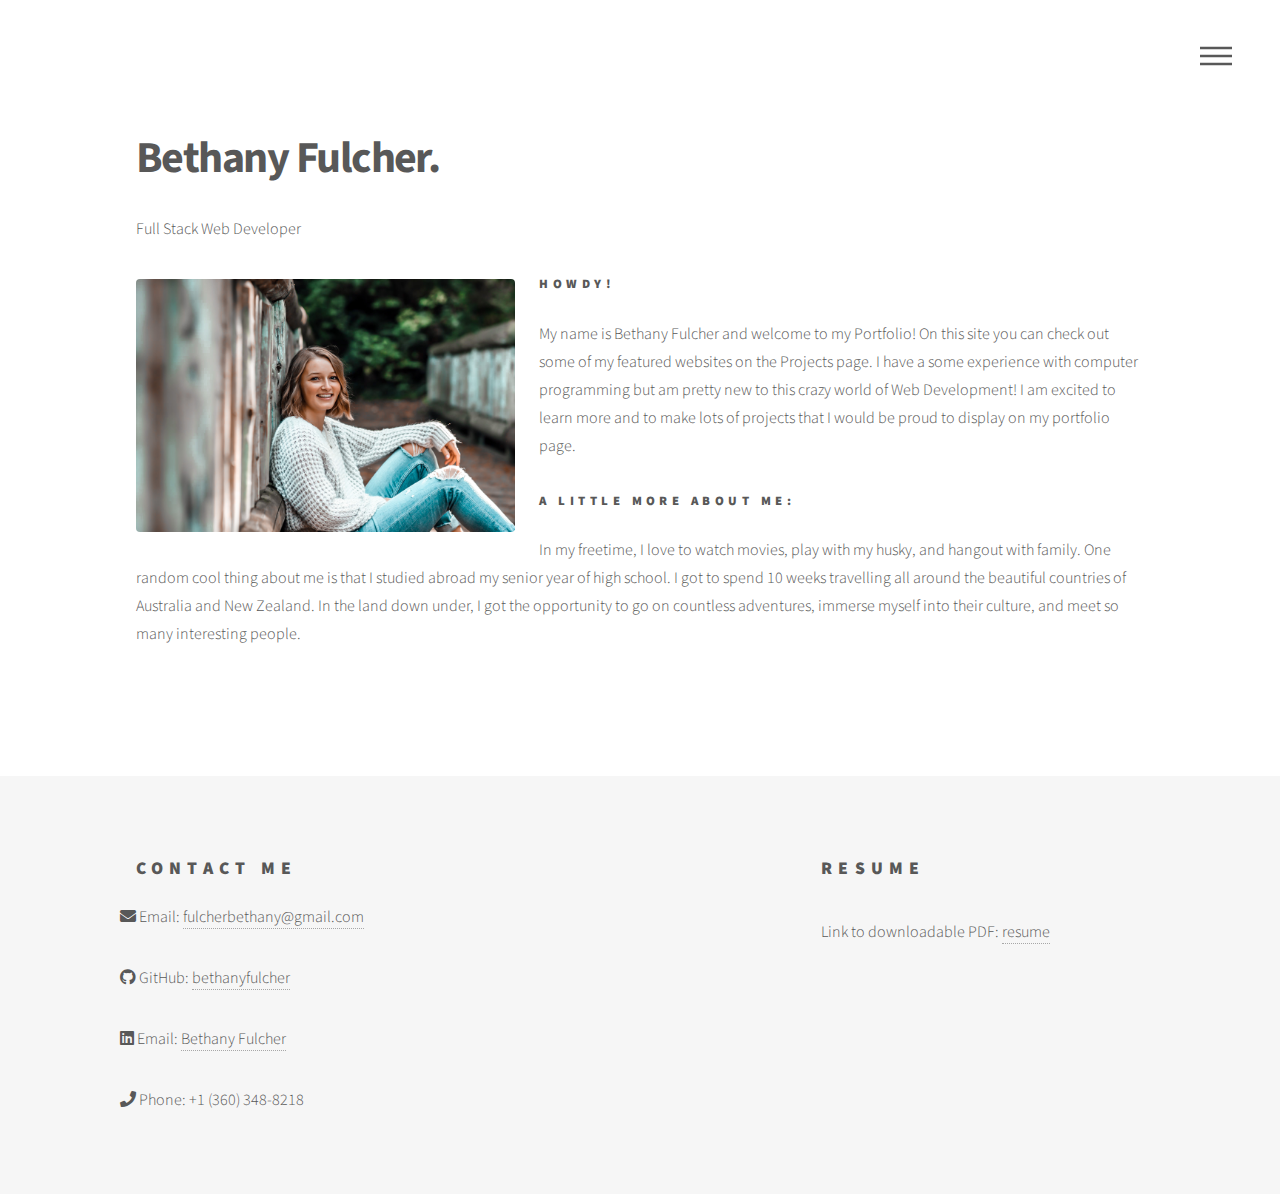
<file: index.html>
<!DOCTYPE HTML>
<!--
	Phantom by HTML5 UP
	html5up.net | @ajlkn
	Free for personal and commercial use under the CCA 3.0 license (html5up.net/license)
-->
<html>
	<head>
		<title>Portfolio | Bethany Fulcher</title>
		<meta charset="utf-8" />
		<meta name="viewport" content="width=device-width, initial-scale=1, user-scalable=no" />
		<link rel="stylesheet" href="assets/css/main.css" />
		<noscript><link rel="stylesheet" href="assets/css/noscript.css" /></noscript>
	</head>
	<body class="is-preload">
		<!-- Wrapper -->
			<div id="wrapper">

				<!-- Header -->
					<header id="header">
						<div class="inner">

							<!-- Logo -->
								<!-- <a href="index.html" class="logo">
									<span class="symbol"><img src="images/logo.svg" alt="" /></span><span class="title">Phantom</span>
								</a> -->

							<!-- Nav -->
								<nav>
									<ul>
										<li><a href="#menu">Menu</a></li>
									</ul>
								</nav>

						</div>
					</header>

				<!-- Menu -->
					<nav id="menu">
						<h2>Menu</h2>
						<ul>
							<li><a href="#">Home</a></li>
							<li><a href="projects.html">Projects</a></li>
							<!-- <li><a href="elements.html">Elements</a></li> -->
						</ul>
					</nav>

				<!-- Main -->
					<div id="main">
						<div class="inner">
							<header>
								<h1>Bethany Fulcher</a>.</h1>
								<p>Full Stack Web Developer</p>
							</header>

							<!-- Images -->
							<span class="image left"><img src="images/main.jpeg" alt="" /></span>

							<!-- About Me -->
							<section class="aboutMe">
								<h4>Howdy!</h4>
								<p>My name is Bethany Fulcher and welcome to my Portfolio! On this site you can check out some of my featured websites on the Projects page. I have a some experience with
								  computer programming but am pretty new to this crazy world of Web Development! I am excited to learn more and
								  to make lots of projects that I would be proud to display on my portfolio page.</p>
						
								<h4>A little more about me:</h4>
						
								<p>In my freetime, I love to watch movies, play with my husky, and hangout with family. One random cool thing
								  about me is that I studied abroad my senior year of high school. I got to spend 10 weeks travelling all around
								  the beautiful countries of Australia and New Zealand. In the land down under, I got the opportunity to go on
								  countless adventures, immerse myself into their culture, and meet so many interesting people. </p>
							</section>
						</div>
					</div>

						<!-- Footer -->
						<footer id="footer">
							<div class="inner">
								<section>
									<h2>Contact Me</h2>
									<ul class="icons">
										<p class="icon solid fa-envelope"> Email: <a href="mailto:fulcherbethany@gmail.com" target="blank">fulcherbethany@gmail.com</a></p>
										<p class="icon brands fa-github"> GitHub: <a href="https://github.com/bethanyfulcher" target="blank">bethanyfulcher</a></p>
										<p class="icon brands fa-linkedin"> Email: <a href="https://www.linkedin.com/in/bethany-fulcher-7a5764200/" target="blank">Bethany Fulcher</a></p>
										<p class="icon solid fa-phone"> Phone: +1 (360) 348-8218</p>
									</ul>
								</section>
								<section>
									<h2>Resume</h2>
									<p>Link to downloadable PDF: <a href="./images/Bethany Fulcher Resume.pdf" target="blank" download>resume</a></p>
	
								</section>
							</div>
						</footer>

			</div>

		<!-- Scripts -->
			<script src="assets/js/jquery.min.js"></script>
			<script src="assets/js/browser.min.js"></script>
			<script src="assets/js/breakpoints.min.js"></script>
			<script src="assets/js/util.js"></script>
			<script src="assets/js/main.js"></script>

	</body>
</html>
</file>
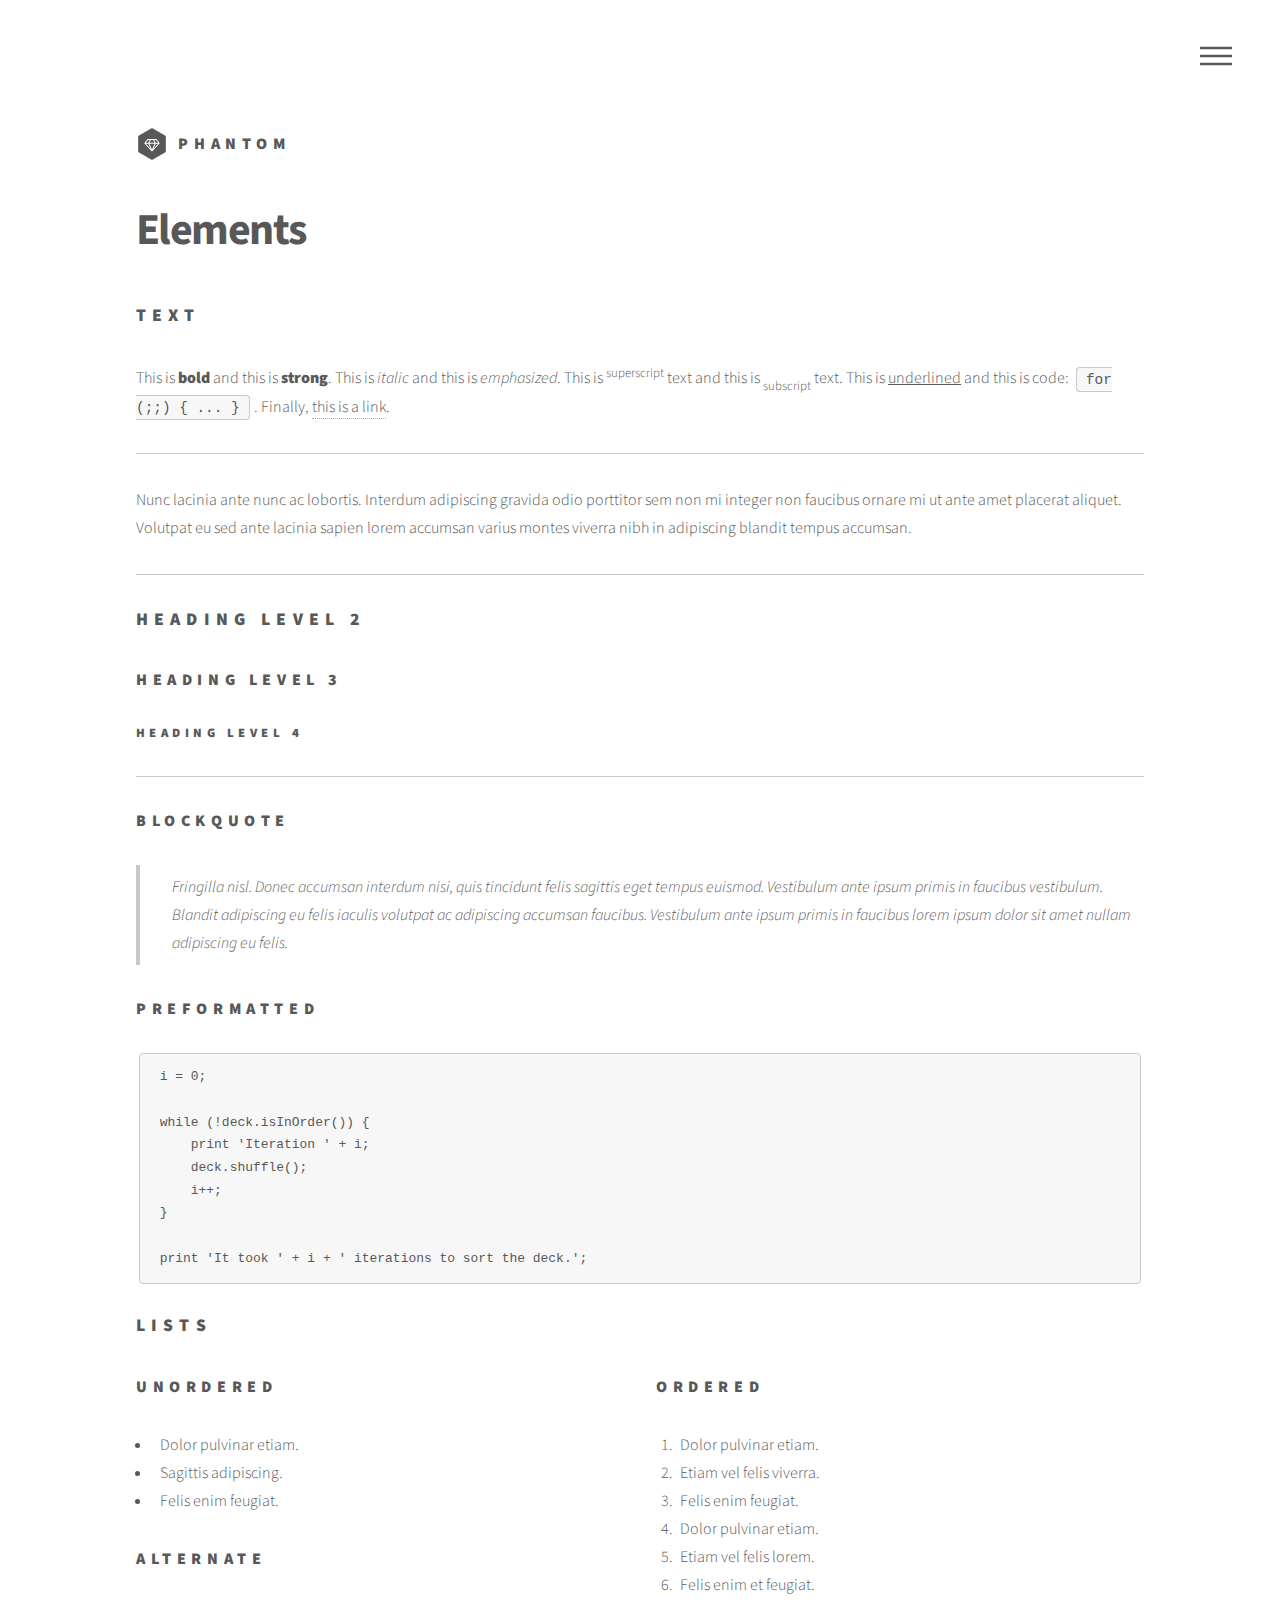
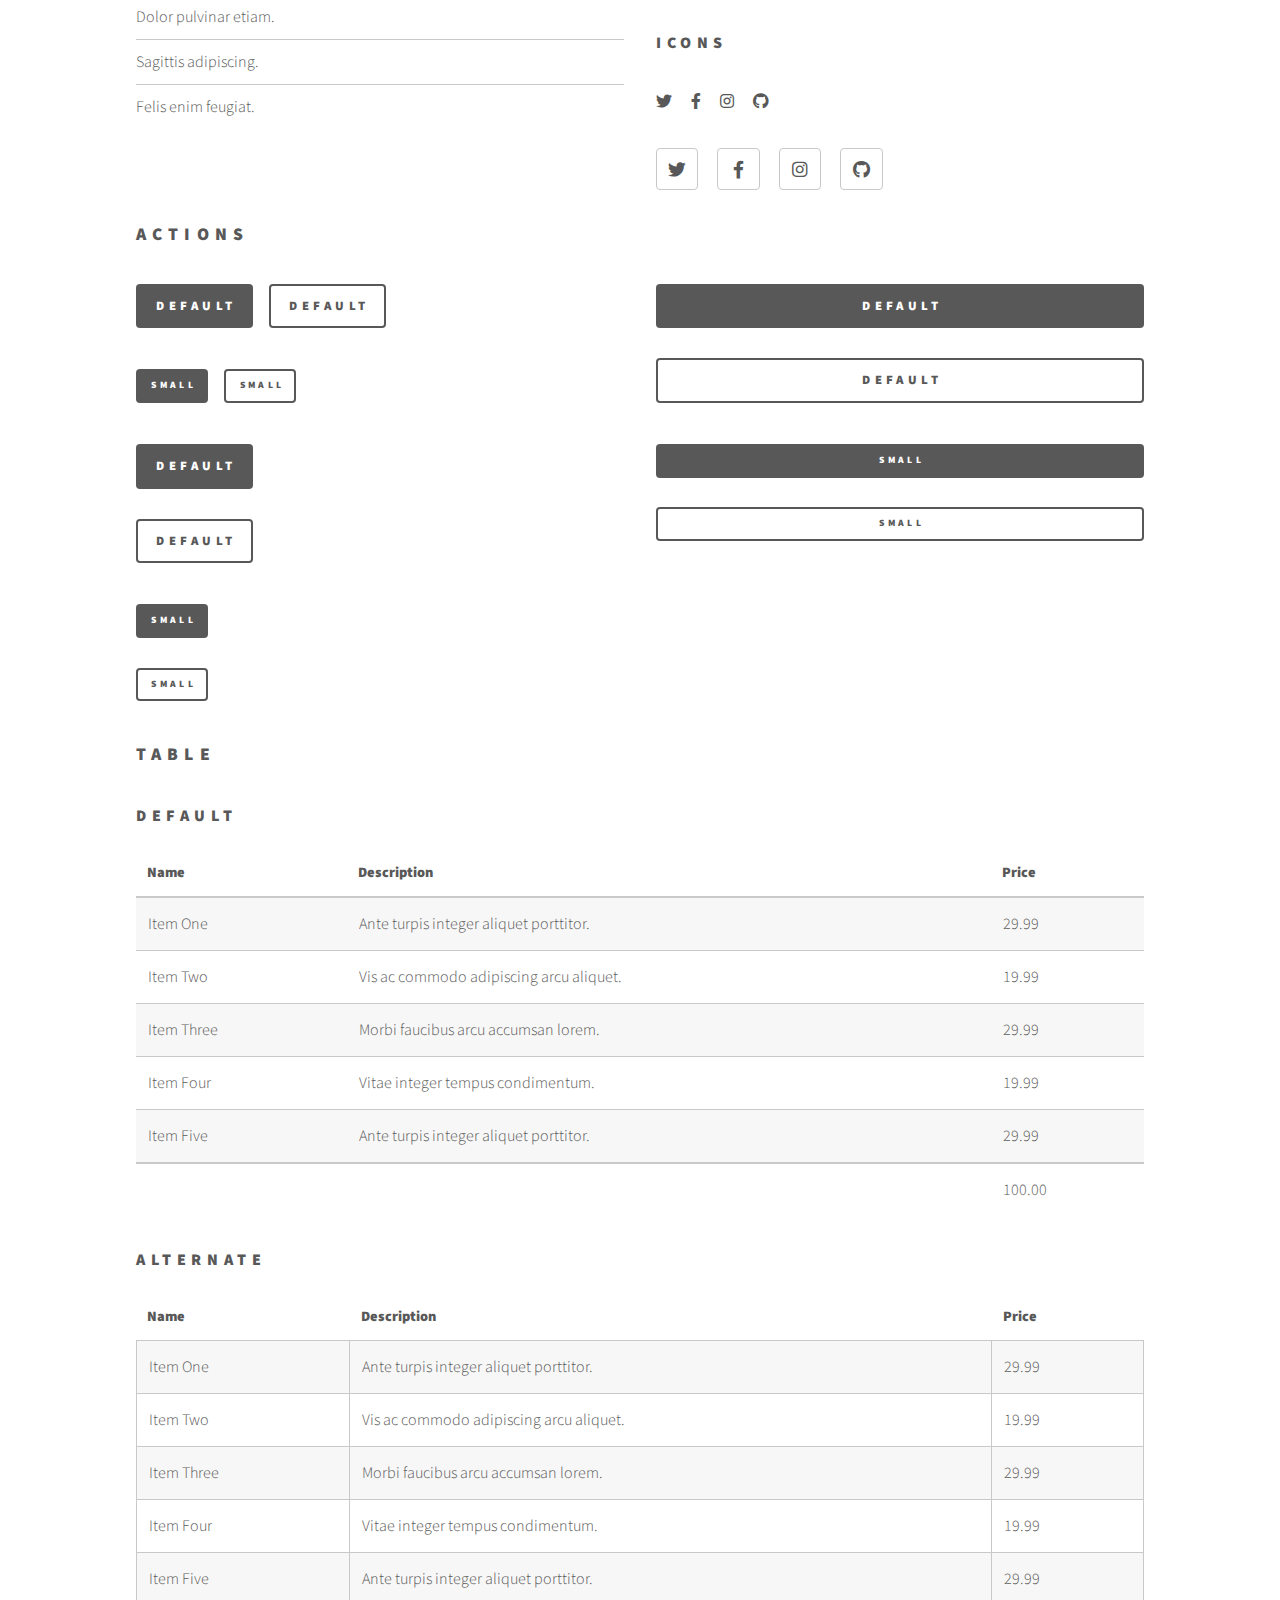
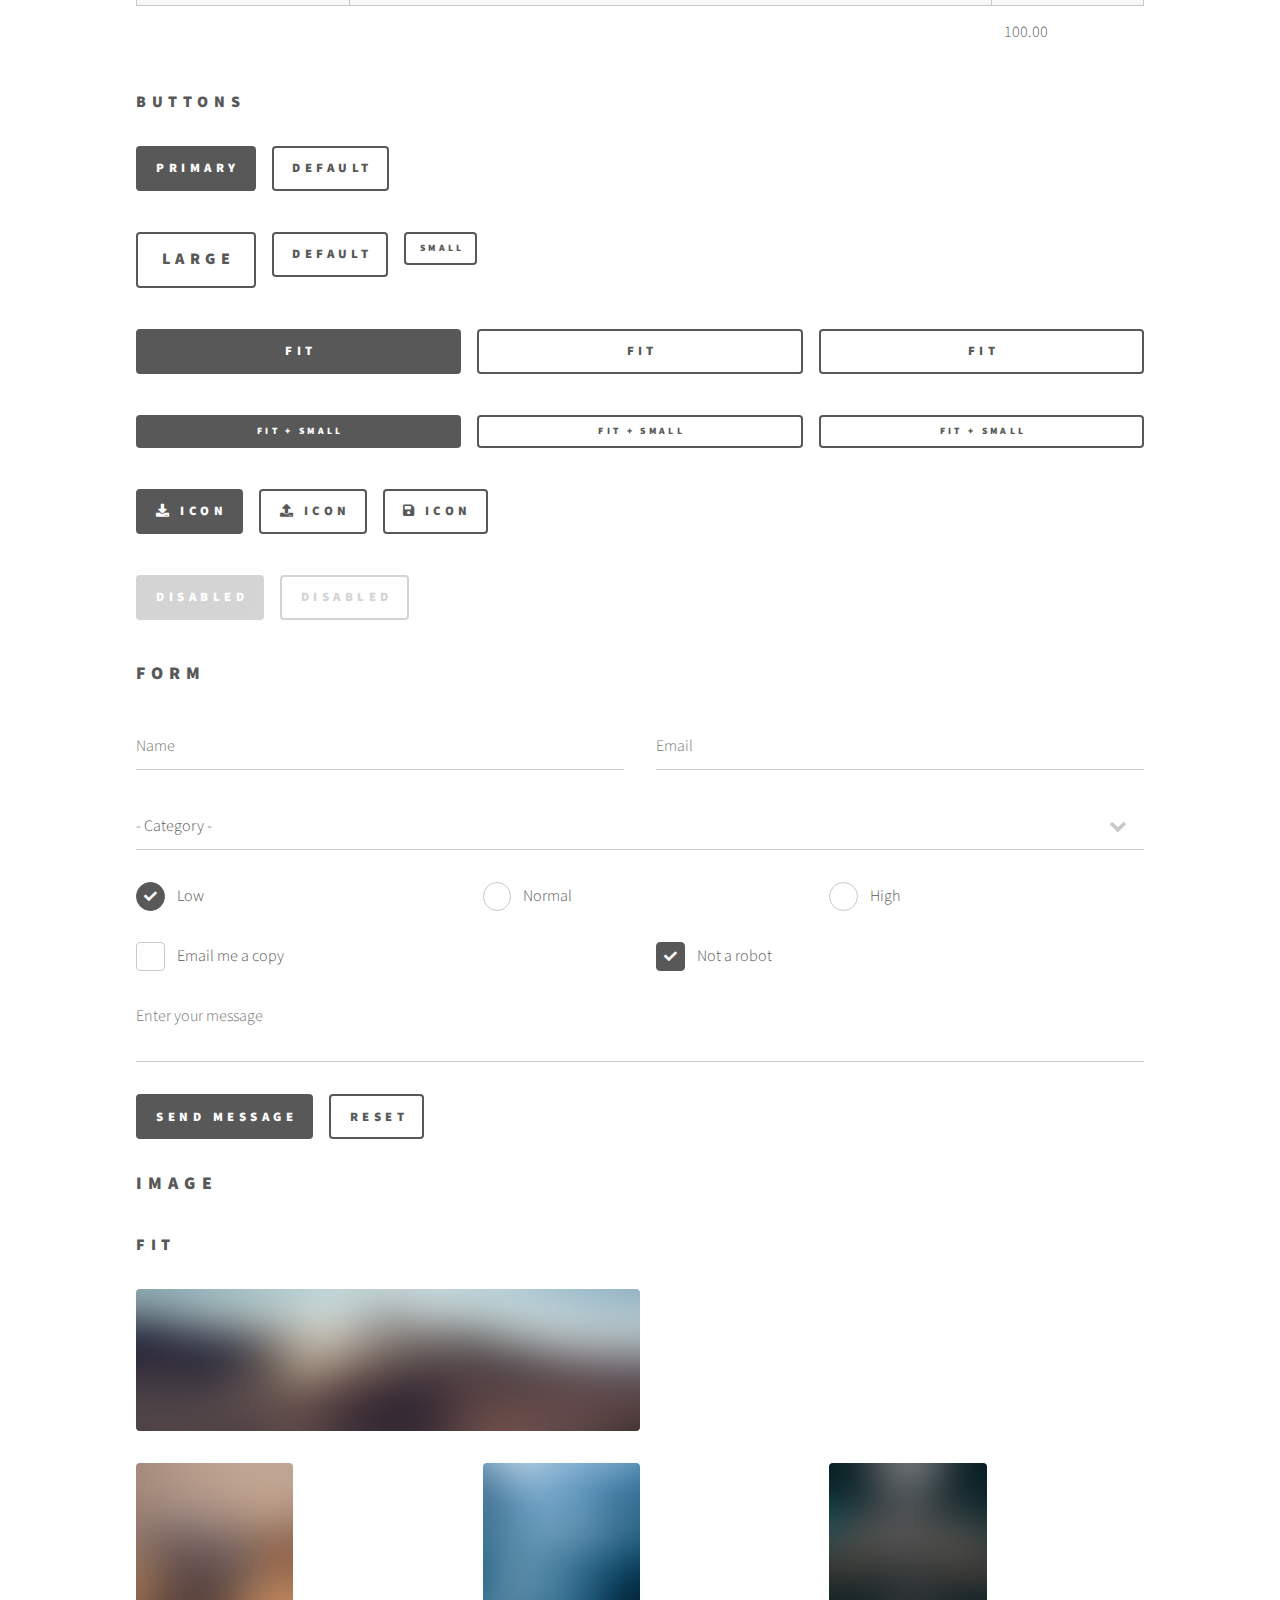
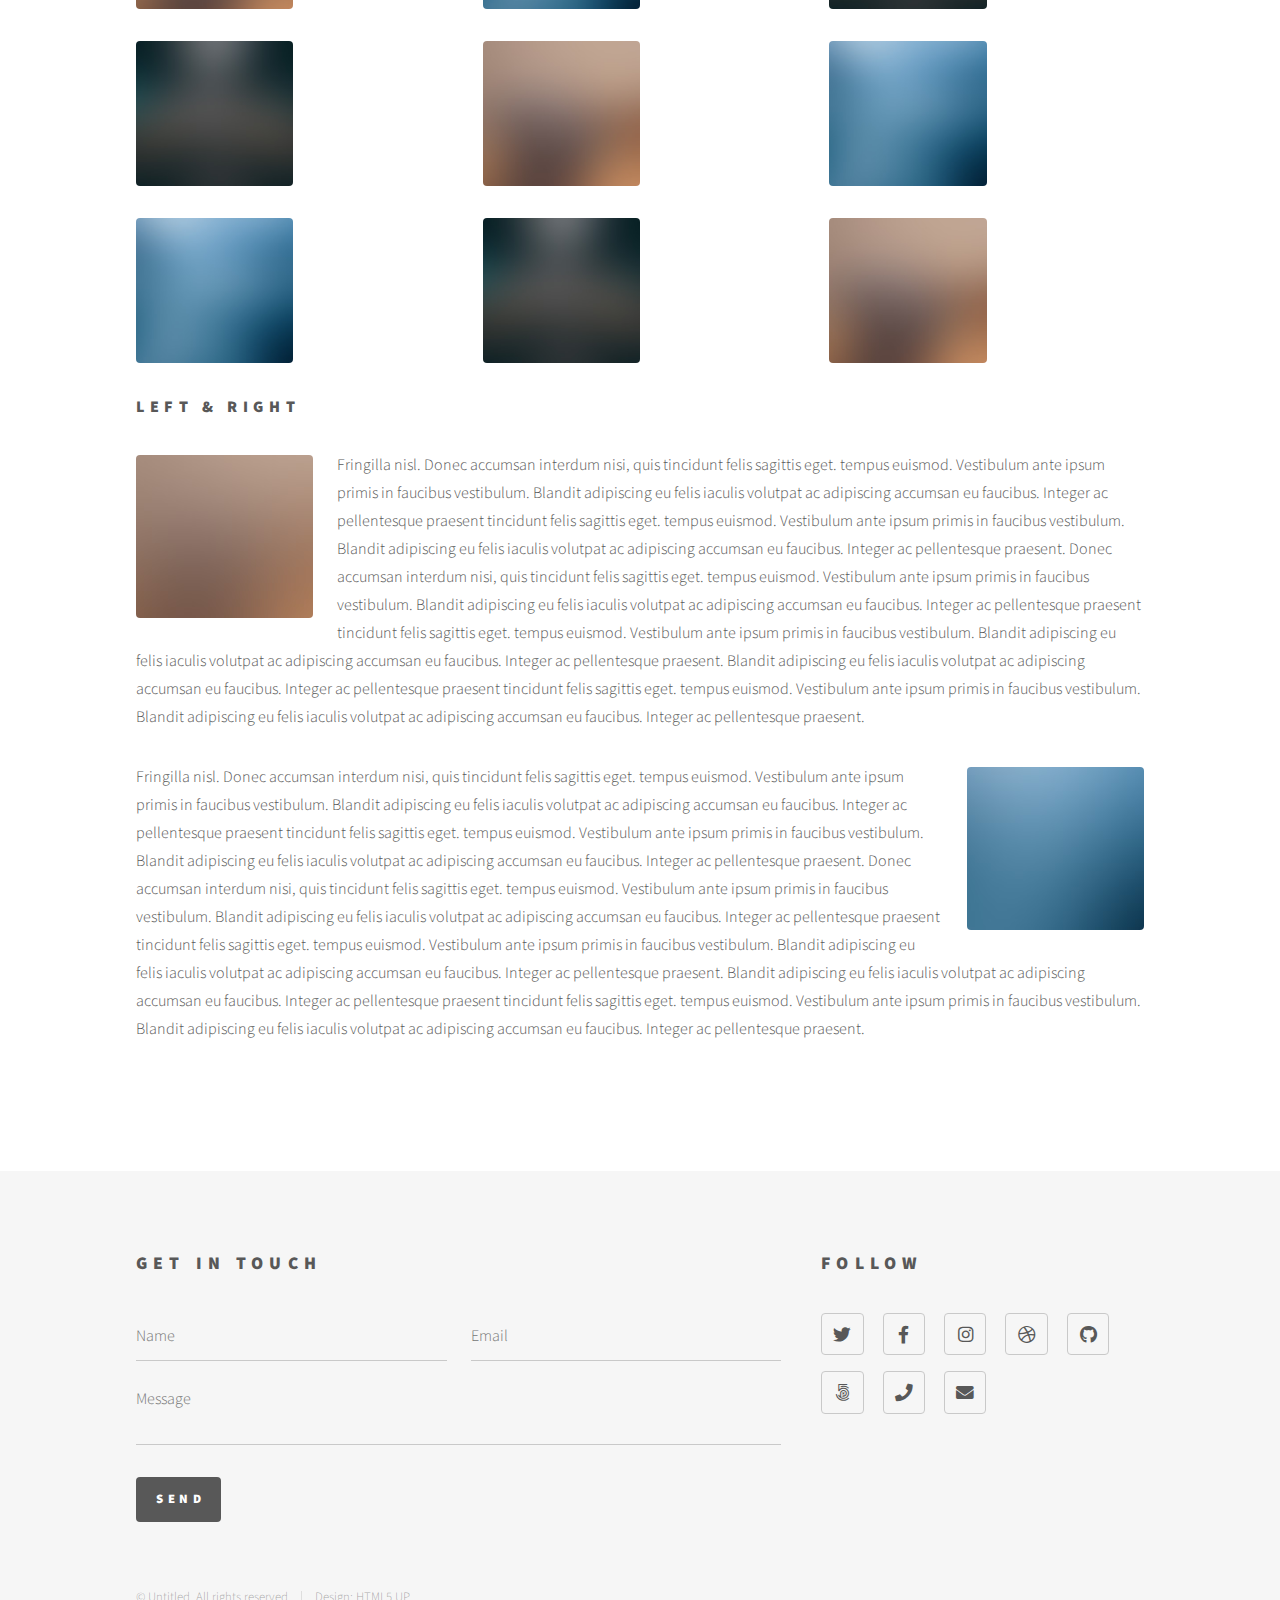
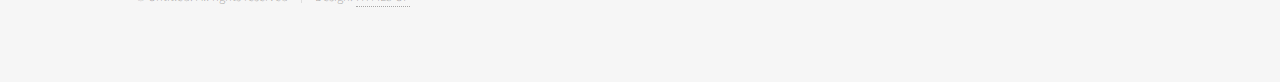
<file: elements.html>
<!DOCTYPE HTML>
<!--
	Phantom by HTML5 UP
	html5up.net | @ajlkn
	Free for personal and commercial use under the CCA 3.0 license (html5up.net/license)
-->
<html>
	<head>
		<title>Elements - Phantom by HTML5 UP</title>
		<meta charset="utf-8" />
		<meta name="viewport" content="width=device-width, initial-scale=1, user-scalable=no" />
		<link rel="stylesheet" href="assets/css/main.css" />
		<noscript><link rel="stylesheet" href="assets/css/noscript.css" /></noscript>
	</head>
	<body class="is-preload">
		<!-- Wrapper -->
			<div id="wrapper">

				<!-- Header -->
					<header id="header">
						<div class="inner">

							<!-- Logo -->
								<a href="index.html" class="logo">
									<span class="symbol"><img src="images/logo.svg" alt="" /></span><span class="title">Phantom</span>
								</a>

							<!-- Nav -->
								<nav>
									<ul>
										<li><a href="#menu">Menu</a></li>
									</ul>
								</nav>

						</div>
					</header>

				<!-- Menu -->
					<nav id="menu">
						<h2>Menu</h2>
						<ul>
							<li><a href="index.html">Home</a></li>
							<li><a href="generic.html">Ipsum veroeros</a></li>
							<li><a href="generic.html">Tempus etiam</a></li>
							<li><a href="generic.html">Consequat dolor</a></li>
							<li><a href="elements.html">Elements</a></li>
						</ul>
					</nav>

				<!-- Main -->
					<div id="main">
						<div class="inner">
							<h1>Elements</h1>

							<!-- Text -->
								<section>
									<h2>Text</h2>
									<p>This is <b>bold</b> and this is <strong>strong</strong>. This is <i>italic</i> and this is <em>emphasized</em>.
									This is <sup>superscript</sup> text and this is <sub>subscript</sub> text.
									This is <u>underlined</u> and this is code: <code>for (;;) { ... }</code>. Finally, <a href="#">this is a link</a>.</p>
									<hr />
									<p>Nunc lacinia ante nunc ac lobortis. Interdum adipiscing gravida odio porttitor sem non mi integer non faucibus ornare mi ut ante amet placerat aliquet. Volutpat eu sed ante lacinia sapien lorem accumsan varius montes viverra nibh in adipiscing blandit tempus accumsan.</p>
									<hr />
									<h2>Heading Level 2</h2>
									<h3>Heading Level 3</h3>
									<h4>Heading Level 4</h4>
									<hr />
									<h3>Blockquote</h3>
									<blockquote>Fringilla nisl. Donec accumsan interdum nisi, quis tincidunt felis sagittis eget tempus euismod. Vestibulum ante ipsum primis in faucibus vestibulum. Blandit adipiscing eu felis iaculis volutpat ac adipiscing accumsan faucibus. Vestibulum ante ipsum primis in faucibus lorem ipsum dolor sit amet nullam adipiscing eu felis.</blockquote>
									<h3>Preformatted</h3>
									<pre><code>i = 0;

while (!deck.isInOrder()) {
    print 'Iteration ' + i;
    deck.shuffle();
    i++;
}

print 'It took ' + i + ' iterations to sort the deck.';</code></pre>
								</section>

							<!-- Lists -->
								<section>
									<h2>Lists</h2>
									<div class="row">
										<div class="col-6 col-12-medium">
											<h3>Unordered</h3>
											<ul>
												<li>Dolor pulvinar etiam.</li>
												<li>Sagittis adipiscing.</li>
												<li>Felis enim feugiat.</li>
											</ul>
											<h3>Alternate</h3>
											<ul class="alt">
												<li>Dolor pulvinar etiam.</li>
												<li>Sagittis adipiscing.</li>
												<li>Felis enim feugiat.</li>
											</ul>
										</div>
										<div class="col-6 col-12-medium">
											<h3>Ordered</h3>
											<ol>
												<li>Dolor pulvinar etiam.</li>
												<li>Etiam vel felis viverra.</li>
												<li>Felis enim feugiat.</li>
												<li>Dolor pulvinar etiam.</li>
												<li>Etiam vel felis lorem.</li>
												<li>Felis enim et feugiat.</li>
											</ol>
											<h3>Icons</h3>
											<ul class="icons">
												<li><a href="#" class="icon brands style1 fa-twitter"><span class="label">Twitter</span></a></li>
												<li><a href="#" class="icon brands style1 fa-facebook-f"><span class="label">Facebook</span></a></li>
												<li><a href="#" class="icon brands style1 fa-instagram"><span class="label">Instagram</span></a></li>
												<li><a href="#" class="icon brands style1 fa-github"><span class="label">Github</span></a></li>
											</ul>
											<ul class="icons">
												<li><a href="#" class="icon brands style2 fa-twitter"><span class="label">Twitter</span></a></li>
												<li><a href="#" class="icon brands style2 fa-facebook-f"><span class="label">Facebook</span></a></li>
												<li><a href="#" class="icon brands style2 fa-instagram"><span class="label">Instagram</span></a></li>
												<li><a href="#" class="icon brands style2 fa-github"><span class="label">Github</span></a></li>
											</ul>
										</div>
									</div>
									<h2>Actions</h2>
									<div class="row">
										<div class="col-6 col-12-medium">
											<ul class="actions">
												<li><a href="#" class="button primary">Default</a></li>
												<li><a href="#" class="button">Default</a></li>
											</ul>
											<ul class="actions small">
												<li><a href="#" class="button primary small">Small</a></li>
												<li><a href="#" class="button small">Small</a></li>
											</ul>
											<ul class="actions stacked">
												<li><a href="#" class="button primary">Default</a></li>
												<li><a href="#" class="button">Default</a></li>
											</ul>
											<ul class="actions stacked">
												<li><a href="#" class="button primary small">Small</a></li>
												<li><a href="#" class="button small">Small</a></li>
											</ul>
										</div>
										<div class="col-6 col-12-medium">
											<ul class="actions stacked">
												<li><a href="#" class="button primary fit">Default</a></li>
												<li><a href="#" class="button fit">Default</a></li>
											</ul>
											<ul class="actions stacked">
												<li><a href="#" class="button primary small fit">Small</a></li>
												<li><a href="#" class="button small fit">Small</a></li>
											</ul>
										</div>
									</div>
								</section>

							<!-- Table -->
								<section>
									<h2>Table</h2>
									<h3>Default</h3>
									<div class="table-wrapper">
										<table>
											<thead>
												<tr>
													<th>Name</th>
													<th>Description</th>
													<th>Price</th>
												</tr>
											</thead>
											<tbody>
												<tr>
													<td>Item One</td>
													<td>Ante turpis integer aliquet porttitor.</td>
													<td>29.99</td>
												</tr>
												<tr>
													<td>Item Two</td>
													<td>Vis ac commodo adipiscing arcu aliquet.</td>
													<td>19.99</td>
												</tr>
												<tr>
													<td>Item Three</td>
													<td> Morbi faucibus arcu accumsan lorem.</td>
													<td>29.99</td>
												</tr>
												<tr>
													<td>Item Four</td>
													<td>Vitae integer tempus condimentum.</td>
													<td>19.99</td>
												</tr>
												<tr>
													<td>Item Five</td>
													<td>Ante turpis integer aliquet porttitor.</td>
													<td>29.99</td>
												</tr>
											</tbody>
											<tfoot>
												<tr>
													<td colspan="2"></td>
													<td>100.00</td>
												</tr>
											</tfoot>
										</table>
									</div>

									<h3>Alternate</h3>
									<div class="table-wrapper">
										<table class="alt">
											<thead>
												<tr>
													<th>Name</th>
													<th>Description</th>
													<th>Price</th>
												</tr>
											</thead>
											<tbody>
												<tr>
													<td>Item One</td>
													<td>Ante turpis integer aliquet porttitor.</td>
													<td>29.99</td>
												</tr>
												<tr>
													<td>Item Two</td>
													<td>Vis ac commodo adipiscing arcu aliquet.</td>
													<td>19.99</td>
												</tr>
												<tr>
													<td>Item Three</td>
													<td> Morbi faucibus arcu accumsan lorem.</td>
													<td>29.99</td>
												</tr>
												<tr>
													<td>Item Four</td>
													<td>Vitae integer tempus condimentum.</td>
													<td>19.99</td>
												</tr>
												<tr>
													<td>Item Five</td>
													<td>Ante turpis integer aliquet porttitor.</td>
													<td>29.99</td>
												</tr>
											</tbody>
											<tfoot>
												<tr>
													<td colspan="2"></td>
													<td>100.00</td>
												</tr>
											</tfoot>
										</table>
									</div>
								</section>

							<!-- Buttons -->
								<section>
									<h3>Buttons</h3>
									<ul class="actions">
										<li><a href="#" class="button primary">Primary</a></li>
										<li><a href="#" class="button">Default</a></li>
									</ul>
									<ul class="actions">
										<li><a href="#" class="button large">Large</a></li>
										<li><a href="#" class="button">Default</a></li>
										<li><a href="#" class="button small">Small</a></li>
									</ul>
									<ul class="actions fit">
										<li><a href="#" class="button primary fit">Fit</a></li>
										<li><a href="#" class="button fit">Fit</a></li>
										<li><a href="#" class="button fit">Fit</a></li>
									</ul>
									<ul class="actions fit small">
										<li><a href="#" class="button primary fit small">Fit + Small</a></li>
										<li><a href="#" class="button fit small">Fit + Small</a></li>
										<li><a href="#" class="button fit small">Fit + Small</a></li>
									</ul>
									<ul class="actions">
										<li><a href="#" class="button primary icon solid fa-download">Icon</a></li>
										<li><a href="#" class="button icon solid fa-upload">Icon</a></li>
										<li><a href="#" class="button icon solid fa-save">Icon</a></li>
									</ul>
									<ul class="actions">
										<li><span class="button primary disabled">Disabled</span></li>
										<li><span class="button disabled">Disabled</span></li>
									</ul>
								</section>

							<!-- Form -->
								<section>
									<h2>Form</h2>
									<form method="post" action="#">
										<div class="row gtr-uniform">
											<div class="col-6 col-12-xsmall">
												<input type="text" name="demo-name" id="demo-name" value="" placeholder="Name" />
											</div>
											<div class="col-6 col-12-xsmall">
												<input type="email" name="demo-email" id="demo-email" value="" placeholder="Email" />
											</div>
											<div class="col-12">
												<select name="demo-category" id="demo-category">
													<option value="">- Category -</option>
													<option value="1">Manufacturing</option>
													<option value="1">Shipping</option>
													<option value="1">Administration</option>
													<option value="1">Human Resources</option>
												</select>
											</div>
											<div class="col-4 col-12-small">
												<input type="radio" id="demo-priority-low" name="demo-priority" checked>
												<label for="demo-priority-low">Low</label>
											</div>
											<div class="col-4 col-12-small">
												<input type="radio" id="demo-priority-normal" name="demo-priority">
												<label for="demo-priority-normal">Normal</label>
											</div>
											<div class="col-4 col-12-small">
												<input type="radio" id="demo-priority-high" name="demo-priority">
												<label for="demo-priority-high">High</label>
											</div>
											<div class="col-6 col-12-small">
												<input type="checkbox" id="demo-copy" name="demo-copy">
												<label for="demo-copy">Email me a copy</label>
											</div>
											<div class="col-6 col-12-small">
												<input type="checkbox" id="demo-human" name="demo-human" checked>
												<label for="demo-human">Not a robot</label>
											</div>
											<div class="col-12">
												<textarea name="demo-message" id="demo-message" placeholder="Enter your message" rows="6"></textarea>
											</div>
											<div class="col-12">
												<ul class="actions">
													<li><input type="submit" value="Send Message" class="primary" /></li>
													<li><input type="reset" value="Reset" /></li>
												</ul>
											</div>
										</div>
									</form>
								</section>

							<!-- Image -->
								<section>
									<h2>Image</h2>
									<h3>Fit</h3>
									<div class="box alt">
										<div class="row gtr-uniform">
											<div class="col-12"><span class="image fit"><img src="images/pic13.jpg" alt="" /></span></div>
											<div class="col-4"><span class="image fit"><img src="images/pic01.jpg" alt="" /></span></div>
											<div class="col-4"><span class="image fit"><img src="images/pic02.jpg" alt="" /></span></div>
											<div class="col-4"><span class="image fit"><img src="images/pic03.jpg" alt="" /></span></div>
											<div class="col-4"><span class="image fit"><img src="images/pic03.jpg" alt="" /></span></div>
											<div class="col-4"><span class="image fit"><img src="images/pic01.jpg" alt="" /></span></div>
											<div class="col-4"><span class="image fit"><img src="images/pic02.jpg" alt="" /></span></div>
											<div class="col-4"><span class="image fit"><img src="images/pic02.jpg" alt="" /></span></div>
											<div class="col-4"><span class="image fit"><img src="images/pic03.jpg" alt="" /></span></div>
											<div class="col-4"><span class="image fit"><img src="images/pic01.jpg" alt="" /></span></div>
										</div>
									</div>
									<h3>Left &amp; Right</h3>
									<p><span class="image left"><img src="images/pic14.jpg" alt="" /></span>Fringilla nisl. Donec accumsan interdum nisi, quis tincidunt felis sagittis eget. tempus euismod. Vestibulum ante ipsum primis in faucibus vestibulum. Blandit adipiscing eu felis iaculis volutpat ac adipiscing accumsan eu faucibus. Integer ac pellentesque praesent tincidunt felis sagittis eget. tempus euismod. Vestibulum ante ipsum primis in faucibus vestibulum. Blandit adipiscing eu felis iaculis volutpat ac adipiscing accumsan eu faucibus. Integer ac pellentesque praesent. Donec accumsan interdum nisi, quis tincidunt felis sagittis eget. tempus euismod. Vestibulum ante ipsum primis in faucibus vestibulum. Blandit adipiscing eu felis iaculis volutpat ac adipiscing accumsan eu faucibus. Integer ac pellentesque praesent tincidunt felis sagittis eget. tempus euismod. Vestibulum ante ipsum primis in faucibus vestibulum. Blandit adipiscing eu felis iaculis volutpat ac adipiscing accumsan eu faucibus. Integer ac pellentesque praesent. Blandit adipiscing eu felis iaculis volutpat ac adipiscing accumsan eu faucibus. Integer ac pellentesque praesent tincidunt felis sagittis eget. tempus euismod. Vestibulum ante ipsum primis in faucibus vestibulum. Blandit adipiscing eu felis iaculis volutpat ac adipiscing accumsan eu faucibus. Integer ac pellentesque praesent.</p>
									<p><span class="image right"><img src="images/pic15.jpg" alt="" /></span>Fringilla nisl. Donec accumsan interdum nisi, quis tincidunt felis sagittis eget. tempus euismod. Vestibulum ante ipsum primis in faucibus vestibulum. Blandit adipiscing eu felis iaculis volutpat ac adipiscing accumsan eu faucibus. Integer ac pellentesque praesent tincidunt felis sagittis eget. tempus euismod. Vestibulum ante ipsum primis in faucibus vestibulum. Blandit adipiscing eu felis iaculis volutpat ac adipiscing accumsan eu faucibus. Integer ac pellentesque praesent. Donec accumsan interdum nisi, quis tincidunt felis sagittis eget. tempus euismod. Vestibulum ante ipsum primis in faucibus vestibulum. Blandit adipiscing eu felis iaculis volutpat ac adipiscing accumsan eu faucibus. Integer ac pellentesque praesent tincidunt felis sagittis eget. tempus euismod. Vestibulum ante ipsum primis in faucibus vestibulum. Blandit adipiscing eu felis iaculis volutpat ac adipiscing accumsan eu faucibus. Integer ac pellentesque praesent. Blandit adipiscing eu felis iaculis volutpat ac adipiscing accumsan eu faucibus. Integer ac pellentesque praesent tincidunt felis sagittis eget. tempus euismod. Vestibulum ante ipsum primis in faucibus vestibulum. Blandit adipiscing eu felis iaculis volutpat ac adipiscing accumsan eu faucibus. Integer ac pellentesque praesent.</p>
								</section>

						</div>
					</div>

				<!-- Footer -->
					<footer id="footer">
						<div class="inner">
							<section>
								<h2>Get in touch</h2>
								<form method="post" action="#">
									<div class="fields">
										<div class="field half">
											<input type="text" name="name" id="name" placeholder="Name" />
										</div>
										<div class="field half">
											<input type="email" name="email" id="email" placeholder="Email" />
										</div>
										<div class="field">
											<textarea name="message" id="message" placeholder="Message"></textarea>
										</div>
									</div>
									<ul class="actions">
										<li><input type="submit" value="Send" class="primary" /></li>
									</ul>
								</form>
							</section>
							<section>
								<h2>Follow</h2>
								<ul class="icons">
									<li><a href="#" class="icon brands style2 fa-twitter"><span class="label">Twitter</span></a></li>
									<li><a href="#" class="icon brands style2 fa-facebook-f"><span class="label">Facebook</span></a></li>
									<li><a href="#" class="icon brands style2 fa-instagram"><span class="label">Instagram</span></a></li>
									<li><a href="#" class="icon brands style2 fa-dribbble"><span class="label">Dribbble</span></a></li>
									<li><a href="#" class="icon brands style2 fa-github"><span class="label">GitHub</span></a></li>
									<li><a href="#" class="icon brands style2 fa-500px"><span class="label">500px</span></a></li>
									<li><a href="#" class="icon solid style2 fa-phone"><span class="label">Phone</span></a></li>
									<li><a href="#" class="icon solid style2 fa-envelope"><span class="label">Email</span></a></li>
								</ul>
							</section>
							<ul class="copyright">
								<li>&copy; Untitled. All rights reserved</li><li>Design: <a href="http://html5up.net">HTML5 UP</a></li>
							</ul>
						</div>
					</footer>

			</div>

		<!-- Scripts -->
			<script src="assets/js/jquery.min.js"></script>
			<script src="assets/js/browser.min.js"></script>
			<script src="assets/js/breakpoints.min.js"></script>
			<script src="assets/js/util.js"></script>
			<script src="assets/js/main.js"></script>

	</body>
</html>
</file>
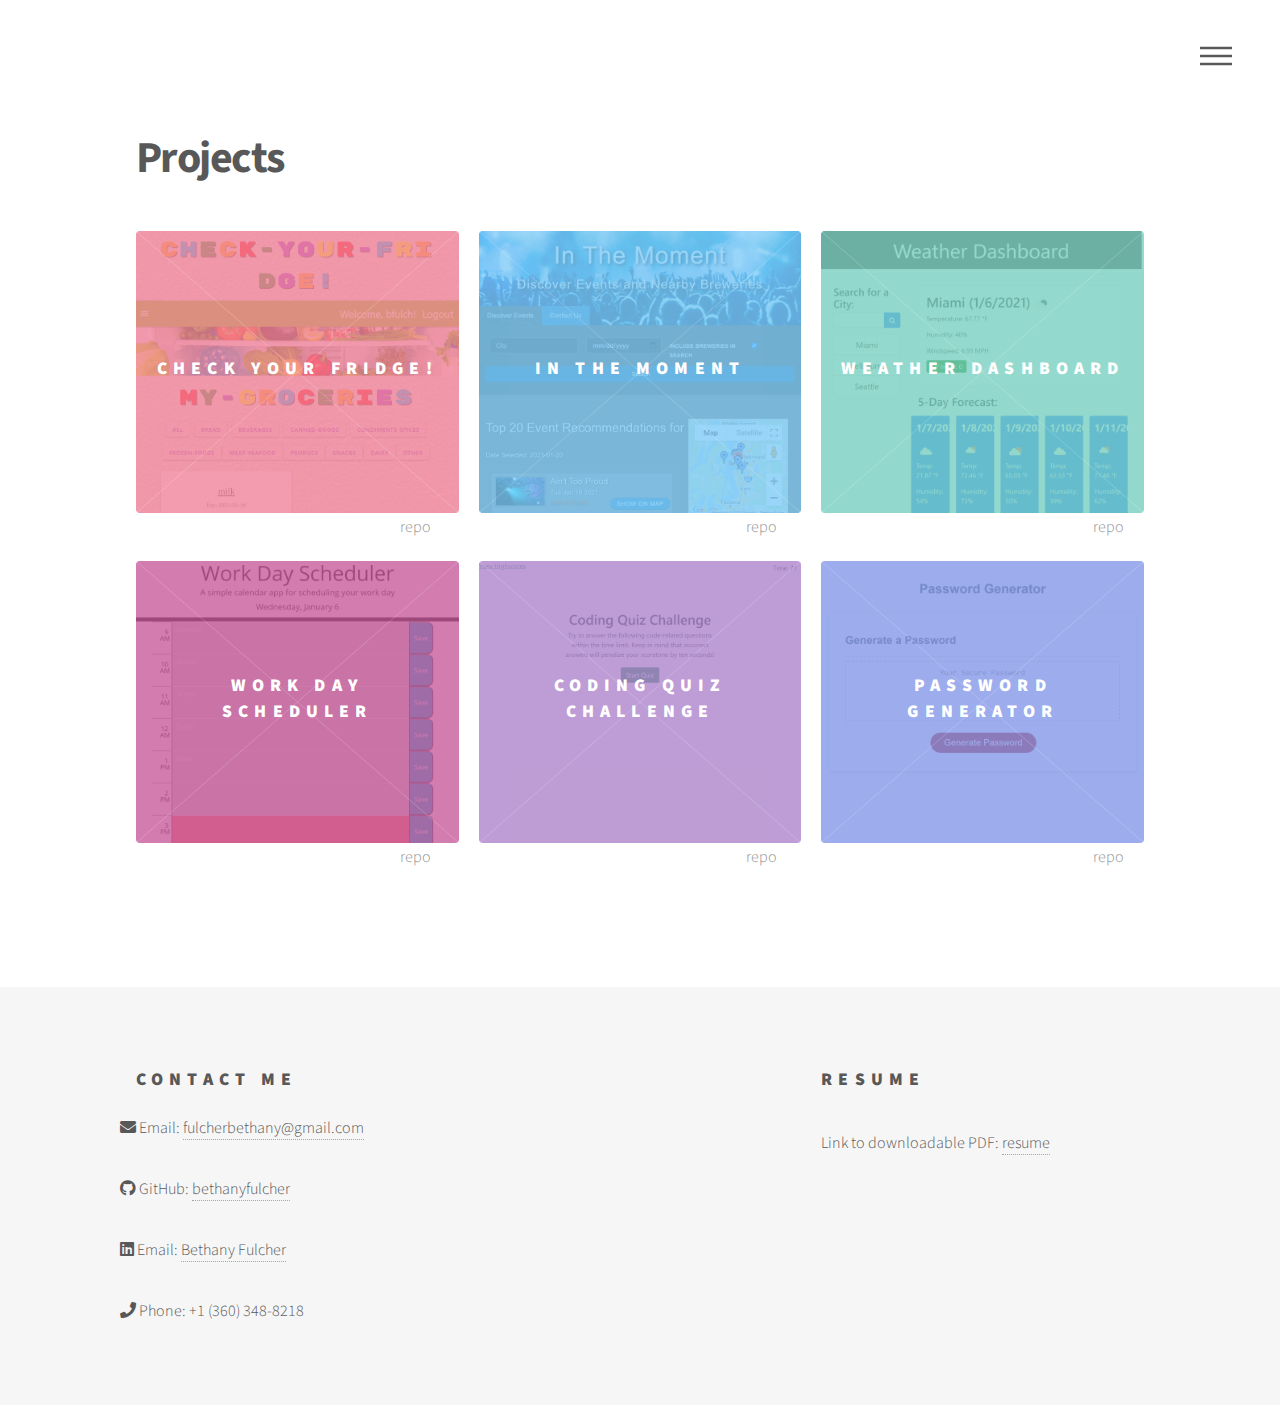
<file: projects.html>
<!DOCTYPE HTML>
<!--
	Phantom by HTML5 UP
	html5up.net | @ajlkn
	Free for personal and commercial use under the CCA 3.0 license (html5up.net/license)
-->
<html>
	<head>
		<title>Projects | Bethany Fulcher Portfolio</title>
		<meta charset="utf-8" />
		<meta name="viewport" content="width=device-width, initial-scale=1, user-scalable=no" />
		<link rel="stylesheet" href="assets/css/main.css" />
		<noscript><link rel="stylesheet" href="assets/css/noscript.css" /></noscript>
	</head>
	<body class="is-preload">
		<!-- Wrapper -->
			<div id="wrapper">

				<!-- Header -->
					<header id="header">
						<div class="inner">

							<!-- Nav -->
								<nav>
									<ul>
										<li><a href="#menu">Menu</a></li>
									</ul>
								</nav>

						</div>
					</header>

				<!-- Menu -->
					<nav id="menu">
						<h2>Menu</h2>
						<ul>
							<li><a href="index.html">Home</a></li>
							<li><a href="#">Projects</a></li>
							<!-- <li><a href="elements.html">Elements</a></li> -->
						</ul>
					</nav>

				<!-- Main -->
					<div id="main">
						<div class="inner">
							<h1>Projects</h1>

							<section class="tiles">

								<article class="style1">
									<span class="image">
										<img src="images/checkYourFridge.png" alt="In the Moment" />
									</span>
									<a href="https://cryptic-shore-39350.herokuapp.com/" target="blank">
										<h2>Check Your Fridge!</h2>
										<div class="content">
											<p>Find Recipes by Ingredients.</p>
										</div>
									</a>
								</article>

								<article class="style2">
									<span class="image">
										<img src="images/inTheMoment.png" alt="In the Moment" />
									</span>
									<a href="https://andrew1835.github.io/In_The_Moment/" target="blank">
										<h2>In the Moment</h2>
										<div class="content">
											<p>Discover Events and Breweries.</p>
										</div>
									</a>
								</article>
									
									<article class="style3">
										<span class="image">
											<img src="images/weatherDashboard.png" alt="Weather Dashboard" />
										</span>
										<a href="https://bethanyfulcher.github.io/weather-dashboard/" target="blank">
											<h2>Weather Dashboard</h2>
											<div class="content">
												<p>A 5-Day Forecast for a city of your choice.</p>
											</div>
										</a>
									</article>
								</section>
									
									<div class="row">
										<!-- Repo links -->
										<a class="repo col-4" href="https://github.com/lbalbrecht/check-your-fridge" target="blank">repo</a>
										<a class="repo col-4" href="https://github.com/andrew1835/In_The_Moment" target="blank">repo</a>
										<a class="repo col-4" href="https://github.com/bethanyfulcher/weather-dashboard" target="blank">repo</a>
									</div>
									
									<section class="tiles">
										
										<article class="style4">
											<span class="image">
												<img src="images/workDayScheduler.png" alt="Work Day Scheduler" />
											</span>
											<a href="https://bethanyfulcher.github.io/work-day-scheduler/" target="blank">
												<h2>Work Day Scheduler</h2>
												<div class="content">
													<p>A simple planner to schedule your work day.</p>
												</div>
											</a>
										</article>
									<article class="style5">
										<span class="image">
											<img src="images/codingQuizChallenge.png" alt="Coding Quiz Challenge" />
										</span>
										<a href="https://bethanyfulcher.github.io/code_quiz/" target="blank">
											<h2>Coding Quiz Challenge</h2>
											<div class="content">
												<p>Test your coding knowledge with this short quiz.</p>
											</div>
										</a>
									</article>
									<article class="style6">
										<span class="image">
											<img src="images/passwordGenerator.png" alt="Password Generator" />
										</span>
										<a href="https://bethanyfulcher.github.io/password-generator-bf/" target="blank">
											<h2>Password Generator</h2>
											<div class="content">
												<p>Recieve a random generated password.</p>
											</div>
										</a>
									</article>
								</section>

								<!-- Repo links-->
								<div class="row">
									<a class="repo col-4" href="https://github.com/bethanyfulcher/code_quiz" target="blank">repo</a>
									<a class="repo col-4" href="https://github.com/bethanyfulcher/password-generator-bf" target="blank">repo</a>
									<a class="repo col-4" href="https://github.com/bethanyfulcher/work-day-scheduler" target="blank">repo</a>
								</div>

							</div>
						</div>
						
						<!-- Footer -->
					<footer id="footer">
						<div class="inner">
							<section>
								<h2>Contact Me</h2>
								<ul class="icons">
									<p class="icon solid fa-envelope"> Email: <a href="mailto:fulcherbethany@gmail.com" target="blank">fulcherbethany@gmail.com</a></p>
									<p class="icon brands fa-github"> GitHub: <a href="https://github.com/bethanyfulcher" target="blank">bethanyfulcher</a></p>
									<p class="icon brands fa-linkedin"> Email: <a href="https://www.linkedin.com/in/bethany-fulcher-7a5764200/" target="blank">Bethany Fulcher</a></p>
									<p class="icon solid fa-phone"> Phone: +1 (360) 348-8218</p>
								</ul>
							</section>
							<section>
								<h2>Resume</h2>
								<p>Link to downloadable PDF: <a href="./images/Bethany Fulcher Resume.pdf" target="blank" download>resume</a></p>

							</section>
						</div>
					</footer>

			</div>

		<!-- Scripts -->
			<script src="assets/js/jquery.min.js"></script>
			<script src="assets/js/browser.min.js"></script>
			<script src="assets/js/breakpoints.min.js"></script>
			<script src="assets/js/util.js"></script>
			<script src="assets/js/main.js"></script>

	</body>
</html>
</file>
<file: assets/css/noscript.css>
/*
	Phantom by HTML5 UP
	html5up.net | @ajlkn
	Free for personal and commercial use under the CCA 3.0 license (html5up.net/license)
*/

/* Tiles */

	body.is-preload .tiles article {
		-moz-transform: none;
		-webkit-transform: none;
		-ms-transform: none;
		transform: none;
		opacity: 1;
	}
</file>
<file: assets/css/main.css>
@import url(fontawesome-all.min.css);
@import url("https://fonts.googleapis.com/css?family=Source+Sans+Pro:300,700,900");

/*
	Phantom by HTML5 UP
	html5up.net | @ajlkn
	Free for personal and commercial use under the CCA 3.0 license (html5up.net/license)
*/

html, body, div, span, applet, object,
iframe, h1, h2, h3, h4, h5, h6, p, blockquote,
pre, a, abbr, acronym, address, big, cite,
code, del, dfn, em, img, ins, kbd, q, s, samp,
small, strike, strong, sub, sup, tt, var, b,
u, i, center, dl, dt, dd, ol, ul, li, fieldset,
form, label, legend, table, caption, tbody,
tfoot, thead, tr, th, td, article, aside,
canvas, details, embed, figure, figcaption,
footer, header, hgroup, menu, nav, output, ruby,
section, summary, time, mark, audio, video {
	margin: 0;
	padding: 0;
	border: 0;
	font-size: 100%;
	font: inherit;
	vertical-align: baseline;}

article, aside, details, figcaption, figure,
footer, header, hgroup, menu, nav, section {
	display: block;}

body {
	line-height: 1;
}

ol, ul {
	list-style: none;
}

blockquote, q {
	quotes: none;
}

	blockquote:before, blockquote:after, q:before, q:after {
		content: '';
		content: none;
	}

table {
	border-collapse: collapse;
	border-spacing: 0;
}

body {
	-webkit-text-size-adjust: none;
}

mark {
	background-color: transparent;
	color: inherit;
}

input::-moz-focus-inner {
	border: 0;
	padding: 0;
}

input, select, textarea {
	-moz-appearance: none;
	-webkit-appearance: none;
	-ms-appearance: none;
	appearance: none;
}

/* Basic */

	@-ms-viewport {
		width: device-width;
	}

	body {
		-ms-overflow-style: scrollbar;
	}

	@media screen and (max-width: 480px) {

		html, body {
			min-width: 320px;
		}

	}

	html {
		box-sizing: border-box;
	}

	*, *:before, *:after {
		box-sizing: inherit;
	}

	body {
		background: #ffffff;
	}

		body.is-preload *, body.is-preload *:before, body.is-preload *:after {
			-moz-animation: none !important;
			-webkit-animation: none !important;
			-ms-animation: none !important;
			animation: none !important;
			-moz-transition: none !important;
			-webkit-transition: none !important;
			-ms-transition: none !important;
			transition: none !important;
		}

/* Type */

	body, input, select, textarea {
		color: #585858;
		font-family: "Source Sans Pro", Helvetica, sans-serif;
		font-size: 16pt;
		font-weight: 300;
		line-height: 1.75;
	}

		@media screen and (max-width: 1680px) {

			body, input, select, textarea {
				font-size: 14pt;
			}

		}

		@media screen and (max-width: 1280px) {

			body, input, select, textarea {
				font-size: 12pt;
			}

		}

	a {
		-moz-transition: border-bottom-color 0.2s ease, color 0.2s ease;
		-webkit-transition: border-bottom-color 0.2s ease, color 0.2s ease;
		-ms-transition: border-bottom-color 0.2s ease, color 0.2s ease;
		transition: border-bottom-color 0.2s ease, color 0.2s ease;
		text-decoration: none;
		color: #585858;
		border-bottom: dotted 1px rgba(88, 88, 88, 0.5);
	}

		a:hover {
			border-bottom-color: transparent;
			color: #f2849e !important;
		}

	strong, b {
		font-weight: 900;
	}

	em, i {
		font-style: italic;
	}

	p {
		margin: 0 0 2em 0;
	}

	h1 {
		font-size: 2.75em;
		font-weight: 700;
		line-height: 1.3;
		margin: 0 0 1em 0;
		letter-spacing: -0.035em;
	}

		h1 a {
			color: inherit;
		}

		@media screen and (max-width: 736px) {

			h1 {
				font-size: 2em;
				margin: 0 0 1em 0;
			}

		}

		@media screen and (max-width: 360px) {

			h1 {
				font-size: 1.75em;
			}

		}

	h2, h3, h4, h5, h6 {
		font-weight: 900;
		line-height: 1.5;
		margin: 0 0 2em 0;
		text-transform: uppercase;
		letter-spacing: 0.35em;
	}

		h2 a, h3 a, h4 a, h5 a, h6 a {
			color: inherit;
		}

	h2 {
		font-size: 1.1em;
	}

	h3 {
		font-size: 1em;
	}

	h4 {
		font-size: 0.8em;
	}

	h5 {
		font-size: 0.8em;
	}

	h6 {
		font-size: 0.8em;
	}

	@media screen and (max-width: 980px) {

		h1 br, h2 br, h3 br, h4 br, h5 br, h6 br {
			display: none;
		}

	}

	@media screen and (max-width: 736px) {

		h2 {
			font-size: 1em;
		}

		h3 {
			font-size: 0.8em;
		}

	}

	sub {
		font-size: 0.8em;
		position: relative;
		top: 0.5em;
	}

	sup {
		font-size: 0.8em;
		position: relative;
		top: -0.5em;
	}

	blockquote {
		border-left: solid 4px #c9c9c9;
		font-style: italic;
		margin: 0 0 2em 0;
		padding: 0.5em 0 0.5em 2em;
	}

	code {
		background: rgba(144, 144, 144, 0.075);
		border-radius: 4px;
		border: solid 1px #c9c9c9;
		font-family: "Courier New", monospace;
		font-size: 0.9em;
		margin: 0 0.25em;
		padding: 0.25em 0.65em;
	}

	pre {
		-webkit-overflow-scrolling: touch;
		font-family: "Courier New", monospace;
		font-size: 0.9em;
		margin: 0 0 2em 0;
	}

		pre code {
			display: block;
			line-height: 1.75;
			padding: 1em 1.5em;
			overflow-x: auto;
		}

	hr {
		border: 0;
		border-bottom: solid 1px #c9c9c9;
		margin: 2em 0;
	}

		hr.major {
			margin: 3em 0;
		}

	.align-left {
		text-align: left;
	}

	.align-center {
		text-align: center;
	}

	.align-right {
		text-align: right;
	}

/* Row */

	.row {
		display: flex;
		flex-wrap: wrap;
		box-sizing: border-box;
		align-items: stretch;
	}

		.row > * {
			box-sizing: border-box;
		}

		.row.gtr-uniform > * > :last-child {
			margin-bottom: 0;
		}

		.row.aln-left {
			justify-content: flex-start;
		}

		.row.aln-center {
			justify-content: center;
		}

		.row.aln-right {
			justify-content: flex-end;
		}

		.row.aln-top {
			align-items: flex-start;
		}

		.row.aln-middle {
			align-items: center;
		}

		.row.aln-bottom {
			align-items: flex-end;
		}

		.row > .imp {
			order: -1;
		}

		.row > .col-1 {
			width: 8.33333%;
		}

		.row > .off-1 {
			margin-left: 8.33333%;
		}

		.row > .col-2 {
			width: 16.66667%;
		}

		.row > .off-2 {
			margin-left: 16.66667%;
		}

		.row > .col-3 {
			width: 25%;
		}

		.row > .off-3 {
			margin-left: 25%;
		}

		.row > .col-4 {
			width: 33.33333%;
		}

		.row > .off-4 {
			margin-left: 33.33333%;
		}

		.row > .col-5 {
			width: 41.66667%;
		}

		.row > .off-5 {
			margin-left: 41.66667%;
		}

		.row > .col-6 {
			width: 50%;
		}

		.row > .off-6 {
			margin-left: 50%;
		}

		.row > .col-7 {
			width: 58.33333%;
		}

		.row > .off-7 {
			margin-left: 58.33333%;
		}

		.row > .col-8 {
			width: 66.66667%;
		}

		.row > .off-8 {
			margin-left: 66.66667%;
		}

		.row > .col-9 {
			width: 75%;
		}

		.row > .off-9 {
			margin-left: 75%;
		}

		.row > .col-10 {
			width: 83.33333%;
		}

		.row > .off-10 {
			margin-left: 83.33333%;
		}

		.row > .col-11 {
			width: 91.66667%;
		}

		.row > .off-11 {
			margin-left: 91.66667%;
		}

		.row > .col-12 {
			width: 100%;
		}

		.row > .off-12 {
			margin-left: 100%;
		}

		.row.gtr-0 {
			margin-top: 0;
			margin-left: 0em;
		}

			.row.gtr-0 > * {
				padding: 0 0 0 0em;
			}

			.row.gtr-0.gtr-uniform {
				margin-top: 0em;
			}

				.row.gtr-0.gtr-uniform > * {
					padding-top: 0em;
				}

		.row.gtr-25 {
			margin-top: 0;
			margin-left: -0.5em;
		}

			.row.gtr-25 > * {
				padding: 0 0 0 0.5em;
			}

			.row.gtr-25.gtr-uniform {
				margin-top: -0.5em;
			}

				.row.gtr-25.gtr-uniform > * {
					padding-top: 0.5em;
				}

		.row.gtr-50 {
			margin-top: 0;
			margin-left: -1em;
		}

			.row.gtr-50 > * {
				padding: 0 0 0 1em;
			}

			.row.gtr-50.gtr-uniform {
				margin-top: -1em;
			}

				.row.gtr-50.gtr-uniform > * {
					padding-top: 1em;
				}

		.row {
			margin-top: 0;
			margin-left: -2em;
		}

			.row > * {
				padding: 0 0 0 2em;
			}

			.row.gtr-uniform {
				margin-top: -2em;
			}

				.row.gtr-uniform > * {
					padding-top: 2em;
				}

		.row.gtr-150 {
			margin-top: 0;
			margin-left: -3em;
		}

			.row.gtr-150 > * {
				padding: 0 0 0 3em;
			}

			.row.gtr-150.gtr-uniform {
				margin-top: -3em;
			}

				.row.gtr-150.gtr-uniform > * {
					padding-top: 3em;
				}

		.row.gtr-200 {
			margin-top: 0;
			margin-left: -4em;
		}

			.row.gtr-200 > * {
				padding: 0 0 0 4em;
			}

			.row.gtr-200.gtr-uniform {
				margin-top: -4em;
			}

				.row.gtr-200.gtr-uniform > * {
					padding-top: 4em;
				}

		@media screen and (max-width: 1680px) {

			.row {
				display: flex;
				flex-wrap: wrap;
				box-sizing: border-box;
				align-items: stretch;
			}

				.row > * {
					box-sizing: border-box;
				}

				.row.gtr-uniform > * > :last-child {
					margin-bottom: 0;
				}

				.row.aln-left {
					justify-content: flex-start;
				}

				.row.aln-center {
					justify-content: center;
				}

				.row.aln-right {
					justify-content: flex-end;
				}

				.row.aln-top {
					align-items: flex-start;
				}

				.row.aln-middle {
					align-items: center;
				}

				.row.aln-bottom {
					align-items: flex-end;
				}

				.row > .imp-xlarge {
					order: -1;
				}

				.row > .col-1-xlarge {
					width: 8.33333%;
				}

				.row > .off-1-xlarge {
					margin-left: 8.33333%;
				}

				.row > .col-2-xlarge {
					width: 16.66667%;
				}

				.row > .off-2-xlarge {
					margin-left: 16.66667%;
				}

				.row > .col-3-xlarge {
					width: 25%;
				}

				.row > .off-3-xlarge {
					margin-left: 25%;
				}

				.row > .col-4-xlarge {
					width: 33.33333%;
				}

				.row > .off-4-xlarge {
					margin-left: 33.33333%;
				}

				.row > .col-5-xlarge {
					width: 41.66667%;
				}

				.row > .off-5-xlarge {
					margin-left: 41.66667%;
				}

				.row > .col-6-xlarge {
					width: 50%;
				}

				.row > .off-6-xlarge {
					margin-left: 50%;
				}

				.row > .col-7-xlarge {
					width: 58.33333%;
				}

				.row > .off-7-xlarge {
					margin-left: 58.33333%;
				}

				.row > .col-8-xlarge {
					width: 66.66667%;
				}

				.row > .off-8-xlarge {
					margin-left: 66.66667%;
				}

				.row > .col-9-xlarge {
					width: 75%;
				}

				.row > .off-9-xlarge {
					margin-left: 75%;
				}

				.row > .col-10-xlarge {
					width: 83.33333%;
				}

				.row > .off-10-xlarge {
					margin-left: 83.33333%;
				}

				.row > .col-11-xlarge {
					width: 91.66667%;
				}

				.row > .off-11-xlarge {
					margin-left: 91.66667%;
				}

				.row > .col-12-xlarge {
					width: 100%;
				}

				.row > .off-12-xlarge {
					margin-left: 100%;
				}

				.row.gtr-0 {
					margin-top: 0;
					margin-left: 0em;
				}

					.row.gtr-0 > * {
						padding: 0 0 0 0em;
					}

					.row.gtr-0.gtr-uniform {
						margin-top: 0em;
					}

						.row.gtr-0.gtr-uniform > * {
							padding-top: 0em;
						}

				.row.gtr-25 {
					margin-top: 0;
					margin-left: -0.5em;
				}

					.row.gtr-25 > * {
						padding: 0 0 0 0.5em;
					}

					.row.gtr-25.gtr-uniform {
						margin-top: -0.5em;
					}

						.row.gtr-25.gtr-uniform > * {
							padding-top: 0.5em;
						}

				.row.gtr-50 {
					margin-top: 0;
					margin-left: -1em;
				}

					.row.gtr-50 > * {
						padding: 0 0 0 1em;
					}

					.row.gtr-50.gtr-uniform {
						margin-top: -1em;
					}

						.row.gtr-50.gtr-uniform > * {
							padding-top: 1em;
						}

				.row {
					margin-top: 0;
					margin-left: -2em;
				}

					.row > * {
						padding: 0 0 0 2em;
					}

					.row.gtr-uniform {
						margin-top: -2em;
					}

						.row.gtr-uniform > * {
							padding-top: 2em;
						}

				.row.gtr-150 {
					margin-top: 0;
					margin-left: -3em;
				}

					.row.gtr-150 > * {
						padding: 0 0 0 3em;
					}

					.row.gtr-150.gtr-uniform {
						margin-top: -3em;
					}

						.row.gtr-150.gtr-uniform > * {
							padding-top: 3em;
						}

				.row.gtr-200 {
					margin-top: 0;
					margin-left: -4em;
				}

					.row.gtr-200 > * {
						padding: 0 0 0 4em;
					}

					.row.gtr-200.gtr-uniform {
						margin-top: -4em;
					}

						.row.gtr-200.gtr-uniform > * {
							padding-top: 4em;
						}

		}

		@media screen and (max-width: 1280px) {

			.row {
				display: flex;
				flex-wrap: wrap;
				box-sizing: border-box;
				align-items: stretch;
			}

				.row > * {
					box-sizing: border-box;
				}

				.row.gtr-uniform > * > :last-child {
					margin-bottom: 0;
				}

				.row.aln-left {
					justify-content: flex-start;
				}

				.row.aln-center {
					justify-content: center;
				}

				.row.aln-right {
					justify-content: flex-end;
				}

				.row.aln-top {
					align-items: flex-start;
				}

				.row.aln-middle {
					align-items: center;
				}

				.row.aln-bottom {
					align-items: flex-end;
				}

				.row > .imp-large {
					order: -1;
				}

				.row > .col-1-large {
					width: 8.33333%;
				}

				.row > .off-1-large {
					margin-left: 8.33333%;
				}

				.row > .col-2-large {
					width: 16.66667%;
				}

				.row > .off-2-large {
					margin-left: 16.66667%;
				}

				.row > .col-3-large {
					width: 25%;
				}

				.row > .off-3-large {
					margin-left: 25%;
				}

				.row > .col-4-large {
					width: 33.33333%;
				}

				.row > .off-4-large {
					margin-left: 33.33333%;
				}

				.row > .col-5-large {
					width: 41.66667%;
				}

				.row > .off-5-large {
					margin-left: 41.66667%;
				}

				.row > .col-6-large {
					width: 50%;
				}

				.row > .off-6-large {
					margin-left: 50%;
				}

				.row > .col-7-large {
					width: 58.33333%;
				}

				.row > .off-7-large {
					margin-left: 58.33333%;
				}

				.row > .col-8-large {
					width: 66.66667%;
				}

				.row > .off-8-large {
					margin-left: 66.66667%;
				}

				.row > .col-9-large {
					width: 75%;
				}

				.row > .off-9-large {
					margin-left: 75%;
				}

				.row > .col-10-large {
					width: 83.33333%;
				}

				.row > .off-10-large {
					margin-left: 83.33333%;
				}

				.row > .col-11-large {
					width: 91.66667%;
				}

				.row > .off-11-large {
					margin-left: 91.66667%;
				}

				.row > .col-12-large {
					width: 100%;
				}

				.row > .off-12-large {
					margin-left: 100%;
				}

				.row.gtr-0 {
					margin-top: 0;
					margin-left: 0em;
				}

					.row.gtr-0 > * {
						padding: 0 0 0 0em;
					}

					.row.gtr-0.gtr-uniform {
						margin-top: 0em;
					}

						.row.gtr-0.gtr-uniform > * {
							padding-top: 0em;
						}

				.row.gtr-25 {
					margin-top: 0;
					margin-left: -0.5em;
				}

					.row.gtr-25 > * {
						padding: 0 0 0 0.5em;
					}

					.row.gtr-25.gtr-uniform {
						margin-top: -0.5em;
					}

						.row.gtr-25.gtr-uniform > * {
							padding-top: 0.5em;
						}

				.row.gtr-50 {
					margin-top: 0;
					margin-left: -1em;
				}

					.row.gtr-50 > * {
						padding: 0 0 0 1em;
					}

					.row.gtr-50.gtr-uniform {
						margin-top: -1em;
					}

						.row.gtr-50.gtr-uniform > * {
							padding-top: 1em;
						}

				.row {
					margin-top: 0;
					margin-left: -2em;
				}

					.row > * {
						padding: 0 0 0 2em;
					}

					.row.gtr-uniform {
						margin-top: -2em;
					}

						.row.gtr-uniform > * {
							padding-top: 2em;
						}

				.row.gtr-150 {
					margin-top: 0;
					margin-left: -3em;
				}

					.row.gtr-150 > * {
						padding: 0 0 0 3em;
					}

					.row.gtr-150.gtr-uniform {
						margin-top: -3em;
					}

						.row.gtr-150.gtr-uniform > * {
							padding-top: 3em;
						}

				.row.gtr-200 {
					margin-top: 0;
					margin-left: -4em;
				}

					.row.gtr-200 > * {
						padding: 0 0 0 4em;
					}

					.row.gtr-200.gtr-uniform {
						margin-top: -4em;
					}

						.row.gtr-200.gtr-uniform > * {
							padding-top: 4em;
						}

		}

		@media screen and (max-width: 980px) {

			.row {
				display: flex;
				flex-wrap: wrap;
				box-sizing: border-box;
				align-items: stretch;
			}

				.row > * {
					box-sizing: border-box;
				}

				.row.gtr-uniform > * > :last-child {
					margin-bottom: 0;
				}

				.row.aln-left {
					justify-content: flex-start;
				}

				.row.aln-center {
					justify-content: center;
				}

				.row.aln-right {
					justify-content: flex-end;
				}

				.row.aln-top {
					align-items: flex-start;
				}

				.row.aln-middle {
					align-items: center;
				}

				.row.aln-bottom {
					align-items: flex-end;
				}

				.row > .imp-medium {
					order: -1;
				}

				.row > .col-1-medium {
					width: 8.33333%;
				}

				.row > .off-1-medium {
					margin-left: 8.33333%;
				}

				.row > .col-2-medium {
					width: 16.66667%;
				}

				.row > .off-2-medium {
					margin-left: 16.66667%;
				}

				.row > .col-3-medium {
					width: 25%;
				}

				.row > .off-3-medium {
					margin-left: 25%;
				}

				.row > .col-4-medium {
					width: 33.33333%;
				}

				.row > .off-4-medium {
					margin-left: 33.33333%;
				}

				.row > .col-5-medium {
					width: 41.66667%;
				}

				.row > .off-5-medium {
					margin-left: 41.66667%;
				}

				.row > .col-6-medium {
					width: 50%;
				}

				.row > .off-6-medium {
					margin-left: 50%;
				}

				.row > .col-7-medium {
					width: 58.33333%;
				}

				.row > .off-7-medium {
					margin-left: 58.33333%;
				}

				.row > .col-8-medium {
					width: 66.66667%;
				}

				.row > .off-8-medium {
					margin-left: 66.66667%;
				}

				.row > .col-9-medium {
					width: 75%;
				}

				.row > .off-9-medium {
					margin-left: 75%;
				}

				.row > .col-10-medium {
					width: 83.33333%;
				}

				.row > .off-10-medium {
					margin-left: 83.33333%;
				}

				.row > .col-11-medium {
					width: 91.66667%;
				}

				.row > .off-11-medium {
					margin-left: 91.66667%;
				}

				.row > .col-12-medium {
					width: 100%;
				}

				.row > .off-12-medium {
					margin-left: 100%;
				}

				.row.gtr-0 {
					margin-top: 0;
					margin-left: 0em;
				}

					.row.gtr-0 > * {
						padding: 0 0 0 0em;
					}

					.row.gtr-0.gtr-uniform {
						margin-top: 0em;
					}

						.row.gtr-0.gtr-uniform > * {
							padding-top: 0em;
						}

				.row.gtr-25 {
					margin-top: 0;
					margin-left: -0.375em;
				}

					.row.gtr-25 > * {
						padding: 0 0 0 0.375em;
					}

					.row.gtr-25.gtr-uniform {
						margin-top: -0.375em;
					}

						.row.gtr-25.gtr-uniform > * {
							padding-top: 0.375em;
						}

				.row.gtr-50 {
					margin-top: 0;
					margin-left: -0.75em;
				}

					.row.gtr-50 > * {
						padding: 0 0 0 0.75em;
					}

					.row.gtr-50.gtr-uniform {
						margin-top: -0.75em;
					}

						.row.gtr-50.gtr-uniform > * {
							padding-top: 0.75em;
						}

				.row {
					margin-top: 0;
					margin-left: -1.5em;
				}

					.row > * {
						padding: 0 0 0 1.5em;
					}

					.row.gtr-uniform {
						margin-top: -1.5em;
					}

						.row.gtr-uniform > * {
							padding-top: 1.5em;
						}

				.row.gtr-150 {
					margin-top: 0;
					margin-left: -2.25em;
				}

					.row.gtr-150 > * {
						padding: 0 0 0 2.25em;
					}

					.row.gtr-150.gtr-uniform {
						margin-top: -2.25em;
					}

						.row.gtr-150.gtr-uniform > * {
							padding-top: 2.25em;
						}

				.row.gtr-200 {
					margin-top: 0;
					margin-left: -3em;
				}

					.row.gtr-200 > * {
						padding: 0 0 0 3em;
					}

					.row.gtr-200.gtr-uniform {
						margin-top: -3em;
					}

						.row.gtr-200.gtr-uniform > * {
							padding-top: 3em;
						}

		}

		@media screen and (max-width: 736px) {

			.row {
				display: flex;
				flex-wrap: wrap;
				box-sizing: border-box;
				align-items: stretch;
			}

				.row > * {
					box-sizing: border-box;
				}

				.row.gtr-uniform > * > :last-child {
					margin-bottom: 0;
				}

				.row.aln-left {
					justify-content: flex-start;
				}

				.row.aln-center {
					justify-content: center;
				}

				.row.aln-right {
					justify-content: flex-end;
				}

				.row.aln-top {
					align-items: flex-start;
				}

				.row.aln-middle {
					align-items: center;
				}

				.row.aln-bottom {
					align-items: flex-end;
				}

				.row > .imp-small {
					order: -1;
				}

				.row > .col-1-small {
					width: 8.33333%;
				}

				.row > .off-1-small {
					margin-left: 8.33333%;
				}

				.row > .col-2-small {
					width: 16.66667%;
				}

				.row > .off-2-small {
					margin-left: 16.66667%;
				}

				.row > .col-3-small {
					width: 25%;
				}

				.row > .off-3-small {
					margin-left: 25%;
				}

				.row > .col-4-small {
					width: 33.33333%;
				}

				.row > .off-4-small {
					margin-left: 33.33333%;
				}

				.row > .col-5-small {
					width: 41.66667%;
				}

				.row > .off-5-small {
					margin-left: 41.66667%;
				}

				.row > .col-6-small {
					width: 50%;
				}

				.row > .off-6-small {
					margin-left: 50%;
				}

				.row > .col-7-small {
					width: 58.33333%;
				}

				.row > .off-7-small {
					margin-left: 58.33333%;
				}

				.row > .col-8-small {
					width: 66.66667%;
				}

				.row > .off-8-small {
					margin-left: 66.66667%;
				}

				.row > .col-9-small {
					width: 75%;
				}

				.row > .off-9-small {
					margin-left: 75%;
				}

				.row > .col-10-small {
					width: 83.33333%;
				}

				.row > .off-10-small {
					margin-left: 83.33333%;
				}

				.row > .col-11-small {
					width: 91.66667%;
				}

				.row > .off-11-small {
					margin-left: 91.66667%;
				}

				.row > .col-12-small {
					width: 100%;
				}

				.row > .off-12-small {
					margin-left: 100%;
				}

				.row.gtr-0 {
					margin-top: 0;
					margin-left: 0em;
				}

					.row.gtr-0 > * {
						padding: 0 0 0 0em;
					}

					.row.gtr-0.gtr-uniform {
						margin-top: 0em;
					}

						.row.gtr-0.gtr-uniform > * {
							padding-top: 0em;
						}

				.row.gtr-25 {
					margin-top: 0;
					margin-left: -0.25em;
				}

					.row.gtr-25 > * {
						padding: 0 0 0 0.25em;
					}

					.row.gtr-25.gtr-uniform {
						margin-top: -0.25em;
					}

						.row.gtr-25.gtr-uniform > * {
							padding-top: 0.25em;
						}

				.row.gtr-50 {
					margin-top: 0;
					margin-left: -0.5em;
				}

					.row.gtr-50 > * {
						padding: 0 0 0 0.5em;
					}

					.row.gtr-50.gtr-uniform {
						margin-top: -0.5em;
					}

						.row.gtr-50.gtr-uniform > * {
							padding-top: 0.5em;
						}

				.row {
					margin-top: 0;
					margin-left: -1em;
				}

					.row > * {
						padding: 0 0 0 1em;
					}

					.row.gtr-uniform {
						margin-top: -1em;
					}

						.row.gtr-uniform > * {
							padding-top: 1em;
						}

				.row.gtr-150 {
					margin-top: 0;
					margin-left: -1.5em;
				}

					.row.gtr-150 > * {
						padding: 0 0 0 1.5em;
					}

					.row.gtr-150.gtr-uniform {
						margin-top: -1.5em;
					}

						.row.gtr-150.gtr-uniform > * {
							padding-top: 1.5em;
						}

				.row.gtr-200 {
					margin-top: 0;
					margin-left: -2em;
				}

					.row.gtr-200 > * {
						padding: 0 0 0 2em;
					}

					.row.gtr-200.gtr-uniform {
						margin-top: -2em;
					}

						.row.gtr-200.gtr-uniform > * {
							padding-top: 2em;
						}

		}

		@media screen and (max-width: 480px) {

			.row {
				display: flex;
				flex-wrap: wrap;
				box-sizing: border-box;
				align-items: stretch;
			}

				.row > * {
					box-sizing: border-box;
				}

				.row.gtr-uniform > * > :last-child {
					margin-bottom: 0;
				}

				.row.aln-left {
					justify-content: flex-start;
				}

				.row.aln-center {
					justify-content: center;
				}

				.row.aln-right {
					justify-content: flex-end;
				}

				.row.aln-top {
					align-items: flex-start;
				}

				.row.aln-middle {
					align-items: center;
				}

				.row.aln-bottom {
					align-items: flex-end;
				}

				.row > .imp-xsmall {
					order: -1;
				}

				.row > .col-1-xsmall {
					width: 8.33333%;
				}

				.row > .off-1-xsmall {
					margin-left: 8.33333%;
				}

				.row > .col-2-xsmall {
					width: 16.66667%;
				}

				.row > .off-2-xsmall {
					margin-left: 16.66667%;
				}

				.row > .col-3-xsmall {
					width: 25%;
				}

				.row > .off-3-xsmall {
					margin-left: 25%;
				}

				.row > .col-4-xsmall {
					width: 33.33333%;
				}

				.row > .off-4-xsmall {
					margin-left: 33.33333%;
				}

				.row > .col-5-xsmall {
					width: 41.66667%;
				}

				.row > .off-5-xsmall {
					margin-left: 41.66667%;
				}

				.row > .col-6-xsmall {
					width: 50%;
				}

				.row > .off-6-xsmall {
					margin-left: 50%;
				}

				.row > .col-7-xsmall {
					width: 58.33333%;
				}

				.row > .off-7-xsmall {
					margin-left: 58.33333%;
				}

				.row > .col-8-xsmall {
					width: 66.66667%;
				}

				.row > .off-8-xsmall {
					margin-left: 66.66667%;
				}

				.row > .col-9-xsmall {
					width: 75%;
				}

				.row > .off-9-xsmall {
					margin-left: 75%;
				}

				.row > .col-10-xsmall {
					width: 83.33333%;
				}

				.row > .off-10-xsmall {
					margin-left: 83.33333%;
				}

				.row > .col-11-xsmall {
					width: 91.66667%;
				}

				.row > .off-11-xsmall {
					margin-left: 91.66667%;
				}

				.row > .col-12-xsmall {
					width: 100%;
				}

				.row > .off-12-xsmall {
					margin-left: 100%;
				}

				.row.gtr-0 {
					margin-top: 0;
					margin-left: 0em;
				}

					.row.gtr-0 > * {
						padding: 0 0 0 0em;
					}

					.row.gtr-0.gtr-uniform {
						margin-top: 0em;
					}

						.row.gtr-0.gtr-uniform > * {
							padding-top: 0em;
						}

				.row.gtr-25 {
					margin-top: 0;
					margin-left: -0.25em;
				}

					.row.gtr-25 > * {
						padding: 0 0 0 0.25em;
					}

					.row.gtr-25.gtr-uniform {
						margin-top: -0.25em;
					}

						.row.gtr-25.gtr-uniform > * {
							padding-top: 0.25em;
						}

				.row.gtr-50 {
					margin-top: 0;
					margin-left: -0.5em;
				}

					.row.gtr-50 > * {
						padding: 0 0 0 0.5em;
					}

					.row.gtr-50.gtr-uniform {
						margin-top: -0.5em;
					}

						.row.gtr-50.gtr-uniform > * {
							padding-top: 0.5em;
						}

				.row {
					margin-top: 0;
					margin-left: -1em;
				}

					.row > * {
						padding: 0 0 0 1em;
					}

					.row.gtr-uniform {
						margin-top: -1em;
					}

						.row.gtr-uniform > * {
							padding-top: 1em;
						}

				.row.gtr-150 {
					margin-top: 0;
					margin-left: -1.5em;
				}

					.row.gtr-150 > * {
						padding: 0 0 0 1.5em;
					}

					.row.gtr-150.gtr-uniform {
						margin-top: -1.5em;
					}

						.row.gtr-150.gtr-uniform > * {
							padding-top: 1.5em;
						}

				.row.gtr-200 {
					margin-top: 0;
					margin-left: -2em;
				}

					.row.gtr-200 > * {
						padding: 0 0 0 2em;
					}

					.row.gtr-200.gtr-uniform {
						margin-top: -2em;
					}

						.row.gtr-200.gtr-uniform > * {
							padding-top: 2em;
						}

		}

/* Section/Article */

	section.special, article.special {
		text-align: center;
	}

	header p {
		margin-top: -1em;
	}

	@media screen and (max-width: 736px) {

		header p {
			margin-top: 0;
		}

	}

/* Icon */

	.icon {
		text-decoration: none;
		border-bottom: none;
		position: relative;
	}

		.icon:before {
			-moz-osx-font-smoothing: grayscale;
			-webkit-font-smoothing: antialiased;
			display: inline-block;
			font-style: normal;
			font-variant: normal;
			text-rendering: auto;
			line-height: 1;
			text-transform: none !important;
			font-family: 'Font Awesome 5 Free';
			font-weight: 400;
		}

		.icon > .label {
			display: none;
		}

		.icon:before {
			line-height: inherit;
		}

		.icon.solid:before {
			font-weight: 900;
		}

		.icon.brands:before {
			font-family: 'Font Awesome 5 Brands';
		}

		.icon.style2 {
			-moz-transition: background-color 0.2s ease-in-out, color 0.2s ease-in-out, border-color 0.2s ease-in-out;
			-webkit-transition: background-color 0.2s ease-in-out, color 0.2s ease-in-out, border-color 0.2s ease-in-out;
			-ms-transition: background-color 0.2s ease-in-out, color 0.2s ease-in-out, border-color 0.2s ease-in-out;
			transition: background-color 0.2s ease-in-out, color 0.2s ease-in-out, border-color 0.2s ease-in-out;
			background-color: transparent;
			border: solid 1px #c9c9c9;
			border-radius: 4px;
			width: 2.65em;
			height: 2.65em;
			display: inline-block;
			text-align: center;
			line-height: 2.65em;
			color: inherit;
		}

			.icon.style2:before {
				font-size: 1.1em;
			}

			.icon.style2:hover {
				color: #f2849e;
				border-color: #f2849e;
			}

			.icon.style2:active {
				background-color: rgba(242, 132, 158, 0.1);
			}

/* List */

	ol {
		list-style: decimal;
		margin: 0 0 2em 0;
		padding-left: 1.25em;
	}

		ol li {
			padding-left: 0.25em;
		}

	ul {
		list-style: disc;
		margin: 0 0 2em 0;
		padding-left: 1em;
	}

		ul li {
			padding-left: 0.5em;
		}

		ul.alt {
			list-style: none;
			padding-left: 0;
		}

			ul.alt li {
				border-top: solid 1px #c9c9c9;
				padding: 0.5em 0;
			}

				ul.alt li:first-child {
					border-top: 0;
					padding-top: 0;
				}

	dl {
		margin: 0 0 2em 0;
	}

		dl dt {
			display: block;
			font-weight: 900;
			margin: 0 0 1em 0;
		}

		dl dd {
			margin-left: 2em;
		}

/* Actions */

	ul.actions {
		display: -moz-flex;
		display: -webkit-flex;
		display: -ms-flex;
		display: flex;
		cursor: default;
		list-style: none;
		margin-left: -1em;
		padding-left: 0;
	}

		ul.actions li {
			padding: 0 0 0 1em;
			vertical-align: middle;
		}

		ul.actions.special {
			-moz-justify-content: center;
			-webkit-justify-content: center;
			-ms-justify-content: center;
			justify-content: center;
			width: 100%;
			margin-left: 0;
		}

			ul.actions.special li:first-child {
				padding-left: 0;
			}

		ul.actions.stacked {
			-moz-flex-direction: column;
			-webkit-flex-direction: column;
			-ms-flex-direction: column;
			flex-direction: column;
			margin-left: 0;
		}

			ul.actions.stacked li {
				padding: 1.3em 0 0 0;
			}

				ul.actions.stacked li:first-child {
					padding-top: 0;
				}

		ul.actions.fit {
			width: calc(100% + 1em);
		}

			ul.actions.fit li {
				-moz-flex-grow: 1;
				-webkit-flex-grow: 1;
				-ms-flex-grow: 1;
				flex-grow: 1;
				-moz-flex-shrink: 1;
				-webkit-flex-shrink: 1;
				-ms-flex-shrink: 1;
				flex-shrink: 1;
				width: 100%;
			}

				ul.actions.fit li > * {
					width: 100%;
				}

			ul.actions.fit.stacked {
				width: 100%;
			}

		@media screen and (max-width: 480px) {

			ul.actions:not(.fixed) {
				-moz-flex-direction: column;
				-webkit-flex-direction: column;
				-ms-flex-direction: column;
				flex-direction: column;
				margin-left: 0;
				width: 100% !important;
			}

				ul.actions:not(.fixed) li {
					-moz-flex-grow: 1;
					-webkit-flex-grow: 1;
					-ms-flex-grow: 1;
					flex-grow: 1;
					-moz-flex-shrink: 1;
					-webkit-flex-shrink: 1;
					-ms-flex-shrink: 1;
					flex-shrink: 1;
					padding: 1em 0 0 0;
					text-align: center;
					width: 100%;
				}

					ul.actions:not(.fixed) li > * {
						width: 100%;
					}

					ul.actions:not(.fixed) li:first-child {
						padding-top: 0;
					}

					ul.actions:not(.fixed) li input[type="submit"],
					ul.actions:not(.fixed) li input[type="reset"],
					ul.actions:not(.fixed) li input[type="button"],
					ul.actions:not(.fixed) li button,
					ul.actions:not(.fixed) li .button {
						width: 100%;
					}

						ul.actions:not(.fixed) li input[type="submit"].icon:before,
						ul.actions:not(.fixed) li input[type="reset"].icon:before,
						ul.actions:not(.fixed) li input[type="button"].icon:before,
						ul.actions:not(.fixed) li button.icon:before,
						ul.actions:not(.fixed) li .button.icon:before {
							margin-left: -0.5rem;
						}

		}

/* Icons */

	ul.icons {
		cursor: default;
		list-style: none;
		padding-left: 0;
		margin: -1em 0 2em -1em;
	}

		ul.icons li {
			display: inline-block;
			padding: 1em 0 0 1em;
		}

/* Form */

	form {
		margin: 0 0 2em 0;
		overflow-x: hidden;
	}

		form > :last-child {
			margin-bottom: 0;
		}

		form > .fields {
			display: -moz-flex;
			display: -webkit-flex;
			display: -ms-flex;
			display: flex;
			-moz-flex-wrap: wrap;
			-webkit-flex-wrap: wrap;
			-ms-flex-wrap: wrap;
			flex-wrap: wrap;
			width: calc(100% + 3em);
			margin: -1.5em 0 2em -1.5em;
		}

			form > .fields > .field {
				-moz-flex-grow: 0;
				-webkit-flex-grow: 0;
				-ms-flex-grow: 0;
				flex-grow: 0;
				-moz-flex-shrink: 0;
				-webkit-flex-shrink: 0;
				-ms-flex-shrink: 0;
				flex-shrink: 0;
				padding: 1.5em 0 0 1.5em;
				width: calc(100% - 1.5em);
			}

				form > .fields > .field.half {
					width: calc(50% - 0.75em);
				}

				form > .fields > .field.third {
					width: calc(100%/3 - 0.5em);
				}

				form > .fields > .field.quarter {
					width: calc(25% - 0.375em);
				}

		@media screen and (max-width: 480px) {

			form > .fields {
				width: calc(100% + 3em);
				margin: -1.5em 0 2em -1.5em;
			}

				form > .fields > .field {
					padding: 1.5em 0 0 1.5em;
					width: calc(100% - 1.5em);
				}

					form > .fields > .field.half {
						width: calc(100% - 1.5em);
					}

					form > .fields > .field.third {
						width: calc(100% - 1.5em);
					}

					form > .fields > .field.quarter {
						width: calc(100% - 1.5em);
					}

		}

	label {
		display: block;
		font-size: 0.9em;
		font-weight: 900;
		margin: 0 0 1em 0;
	}

	input[type="text"],
	input[type="password"],
	input[type="email"],
	input[type="tel"],
	select,
	textarea {
		-moz-appearance: none;
		-webkit-appearance: none;
		-ms-appearance: none;
		appearance: none;
		background-color: transparent;
		border: none;
		border-radius: 0;
		border-bottom: solid 1px #c9c9c9;
		color: inherit;
		display: block;
		outline: 0;
		padding: 0;
		text-decoration: none;
		width: 100%;
	}

		input[type="text"]:invalid,
		input[type="password"]:invalid,
		input[type="email"]:invalid,
		input[type="tel"]:invalid,
		select:invalid,
		textarea:invalid {
			box-shadow: none;
		}

		input[type="text"]:focus,
		input[type="password"]:focus,
		input[type="email"]:focus,
		input[type="tel"]:focus,
		select:focus,
		textarea:focus {
			border-bottom-color: #f2849e;
			box-shadow: inset 0 -1px 0 0 #f2849e;
		}

	select {
		background-image: url("data:image/svg+xml;charset=utf8,%3Csvg xmlns='http://www.w3.org/2000/svg' width='40' height='40' preserveAspectRatio='none' viewBox='0 0 40 40'%3E%3Cpath d='M9.4,12.3l10.4,10.4l10.4-10.4c0.2-0.2,0.5-0.4,0.9-0.4c0.3,0,0.6,0.1,0.9,0.4l3.3,3.3c0.2,0.2,0.4,0.5,0.4,0.9 c0,0.4-0.1,0.6-0.4,0.9L20.7,31.9c-0.2,0.2-0.5,0.4-0.9,0.4c-0.3,0-0.6-0.1-0.9-0.4L4.3,17.3c-0.2-0.2-0.4-0.5-0.4-0.9 c0-0.4,0.1-0.6,0.4-0.9l3.3-3.3c0.2-0.2,0.5-0.4,0.9-0.4S9.1,12.1,9.4,12.3z' fill='%23c9c9c9' /%3E%3C/svg%3E");
		background-size: 1.25rem;
		background-repeat: no-repeat;
		background-position: calc(100% - 1rem) center;
		height: 3em;
		padding-right: 3em;
		text-overflow: ellipsis;
	}

		select option {
			background: #ffffff;
		}

		select:focus::-ms-value {
			background-color: transparent;
		}

		select::-ms-expand {
			display: none;
		}

	input[type="text"],
	input[type="password"],
	input[type="email"],
	select {
		height: 3em;
	}

	textarea {
		padding: 0;
		min-height: 3.75em;
	}

	input[type="checkbox"],
	input[type="radio"] {
		-moz-appearance: none;
		-webkit-appearance: none;
		-ms-appearance: none;
		appearance: none;
		display: block;
		float: left;
		margin-right: -2em;
		opacity: 0;
		width: 1em;
		z-index: -1;
	}

		input[type="checkbox"] + label,
		input[type="radio"] + label {
			text-decoration: none;
			color: #585858;
			cursor: pointer;
			display: inline-block;
			font-size: 1em;
			font-weight: 300;
			padding-left: 2.55em;
			padding-right: 0.75em;
			position: relative;
		}

			input[type="checkbox"] + label:before,
			input[type="radio"] + label:before {
				-moz-osx-font-smoothing: grayscale;
				-webkit-font-smoothing: antialiased;
				display: inline-block;
				font-style: normal;
				font-variant: normal;
				text-rendering: auto;
				line-height: 1;
				text-transform: none !important;
				font-family: 'Font Awesome 5 Free';
				font-weight: 900;
			}

			input[type="checkbox"] + label:before,
			input[type="radio"] + label:before {
				border-radius: 4px;
				border: solid 1px #c9c9c9;
				content: '';
				display: inline-block;
				font-size: 0.8em;
				height: 2.25em;
				left: 0;
				line-height: 2.25em;
				position: absolute;
				text-align: center;
				top: 0;
				width: 2.25em;
			}

		input[type="checkbox"]:checked + label:before,
		input[type="radio"]:checked + label:before {
			background: #585858;
			border-color: #585858;
			color: #ffffff;
			content: '\f00c';
		}

		input[type="checkbox"]:focus + label:before,
		input[type="radio"]:focus + label:before {
			border-color: #f2849e;
			box-shadow: 0 0 0 1px #f2849e;
		}

	input[type="checkbox"] + label:before {
		border-radius: 4px;
	}

	input[type="radio"] + label:before {
		border-radius: 100%;
	}

/* Box */

	.box {
		border-radius: 4px;
		border: solid 1px #c9c9c9;
		margin-bottom: 2em;
		padding: 1.5em;
	}

		.box > :last-child,
		.box > :last-child > :last-child,
		.box > :last-child > :last-child > :last-child {
			margin-bottom: 0;
		}

		.box.alt {
			border: 0;
			border-radius: 0;
			padding: 0;
		}

/* Image */

	.image {
		border-radius: 4px;
		border: 0;
		display: inline-block;
		position: relative;
	}

		.image img {
			border-radius: 4px;
			display: block;
		}

		.image.left, .image.right {
			max-width: 40%;
		}

			.image.left img, .image.right img {
				width: 100%;
			}

		.image.left {
			float: left;
			padding: 0 1.5em 1em 0;
			top: 0.25em;
		}

		.image.right {
			float: right;
			padding: 0 0 1em 1.5em;
			top: 0.25em;
		}

		.image.fit {
			display: block;
			margin: 0 0 2em 0;
			width: 100%;
		}

			.image.fit img {
				width: 50%;
			}

		/* .image.center {
			display: block;
			margin: auto;
			width: 100%;
		}
			.image.center img {
				width: 50%
			} */

		.image.main {
			display: block;
			margin: 0 0 3em 0;
			width: 100%;
		}

			.image.main img {
				width: 100%;
			}

			@media screen and (max-width: 736px) {

				.image.main {
					margin: 0 0 2em 0;
				}

			}

/* Table */

	.table-wrapper {
		-webkit-overflow-scrolling: touch;
		overflow-x: auto;
	}

	table {
		margin: 0 0 2em 0;
		width: 100%;
	}

		table tbody tr {
			border: solid 1px #c9c9c9;
			border-left: 0;
			border-right: 0;
		}

			table tbody tr:nth-child(2n + 1) {
				background-color: rgba(144, 144, 144, 0.075);
			}

		table td {
			padding: 0.75em 0.75em;
		}

		table th {
			font-size: 0.9em;
			font-weight: 900;
			padding: 0 0.75em 0.75em 0.75em;
			text-align: left;
		}

		table thead {
			border-bottom: solid 2px #c9c9c9;
		}

		table tfoot {
			border-top: solid 2px #c9c9c9;
		}

		table.alt {
			border-collapse: separate;
		}

			table.alt tbody tr td {
				border: solid 1px #c9c9c9;
				border-left-width: 0;
				border-top-width: 0;
			}

				table.alt tbody tr td:first-child {
					border-left-width: 1px;
				}

			table.alt tbody tr:first-child td {
				border-top-width: 1px;
			}

			table.alt thead {
				border-bottom: 0;
			}

			table.alt tfoot {
				border-top: 0;
			}

/* Button */

	input[type="submit"],
	input[type="reset"],
	input[type="button"],
	button,
	.button {
		-moz-appearance: none;
		-webkit-appearance: none;
		-ms-appearance: none;
		appearance: none;
		-moz-transition: background-color 0.2s ease-in-out, color 0.2s ease-in-out, box-shadow 0.2s ease-in-out;
		-webkit-transition: background-color 0.2s ease-in-out, color 0.2s ease-in-out, box-shadow 0.2s ease-in-out;
		-ms-transition: background-color 0.2s ease-in-out, color 0.2s ease-in-out, box-shadow 0.2s ease-in-out;
		transition: background-color 0.2s ease-in-out, color 0.2s ease-in-out, box-shadow 0.2s ease-in-out;
		background-color: transparent;
		border-radius: 4px;
		border: 0;
		box-shadow: inset 0 0 0 2px #585858;
		color: #585858 !important;
		cursor: pointer;
		display: inline-block;
		font-size: 0.8em;
		font-weight: 900;
		height: 3.5em;
		letter-spacing: 0.35em;
		line-height: 3.45em;
		overflow: hidden;
		padding: 0 1.25em 0 1.6em;
		text-align: center;
		text-decoration: none;
		text-overflow: ellipsis;
		text-transform: uppercase;
		white-space: nowrap;
	}

		input[type="submit"].icon:before,
		input[type="reset"].icon:before,
		input[type="button"].icon:before,
		button.icon:before,
		.button.icon:before {
			margin-right: 0.5em;
		}

		input[type="submit"].fit,
		input[type="reset"].fit,
		input[type="button"].fit,
		button.fit,
		.button.fit {
			width: 100%;
		}

		input[type="submit"]:hover,
		input[type="reset"]:hover,
		input[type="button"]:hover,
		button:hover,
		.button:hover {
			color: #f2849e !important;
			box-shadow: inset 0 0 0 2px #f2849e;
		}

		input[type="submit"]:active,
		input[type="reset"]:active,
		input[type="button"]:active,
		button:active,
		.button:active {
			background-color: rgba(242, 132, 158, 0.1);
		}

		input[type="submit"].small,
		input[type="reset"].small,
		input[type="button"].small,
		button.small,
		.button.small {
			font-size: 0.6em;
		}

		input[type="submit"].large,
		input[type="reset"].large,
		input[type="button"].large,
		button.large,
		.button.large {
			font-size: 1em;
		}

		input[type="submit"].primary,
		input[type="reset"].primary,
		input[type="button"].primary,
		button.primary,
		.button.primary {
			box-shadow: none;
			background-color: #585858;
			color: #ffffff !important;
		}

			input[type="submit"].primary:hover,
			input[type="reset"].primary:hover,
			input[type="button"].primary:hover,
			button.primary:hover,
			.button.primary:hover {
				background-color: #f2849e;
			}

			input[type="submit"].primary:active,
			input[type="reset"].primary:active,
			input[type="button"].primary:active,
			button.primary:active,
			.button.primary:active {
				background-color: #ee5f81;
			}

		input[type="submit"].disabled, input[type="submit"]:disabled,
		input[type="reset"].disabled,
		input[type="reset"]:disabled,
		input[type="button"].disabled,
		input[type="button"]:disabled,
		button.disabled,
		button:disabled,
		.button.disabled,
		.button:disabled {
			pointer-events: none;
			opacity: 0.25;
		}

/* Tiles */

	.tiles {
		display: -moz-flex;
		display: -webkit-flex;
		display: -ms-flex;
		display: flex;
		-moz-flex-wrap: wrap;
		-webkit-flex-wrap: wrap;
		-ms-flex-wrap: wrap;
		flex-wrap: wrap;
		position: relative;
		margin: -2.5em 0 0 -2.5em;
	}

		.tiles article {
			-moz-transition: -moz-transform 0.5s ease, opacity 0.5s ease;
			-webkit-transition: -webkit-transform 0.5s ease, opacity 0.5s ease;
			-ms-transition: -ms-transform 0.5s ease, opacity 0.5s ease;
			transition: transform 0.5s ease, opacity 0.5s ease;
			position: relative;
			width: calc(33.33333% - 2.5em);
			margin: 2.5em 0 0 2.5em;
		}

			.tiles article > .image {
				-moz-transition: -moz-transform 0.5s ease;
				-webkit-transition: -webkit-transform 0.5s ease;
				-ms-transition: -ms-transform 0.5s ease;
				transition: transform 0.5s ease;
				position: relative;
				display: block;
				width: 100%;
				border-radius: 4px;
				overflow: hidden;
			}

				.tiles article > .image img {
					display: block;
					width: 100%;
				}

				.tiles article > .image:before {
					pointer-events: none;
					-moz-transition: background-color 0.5s ease, opacity 0.5s ease;
					-webkit-transition: background-color 0.5s ease, opacity 0.5s ease;
					-ms-transition: background-color 0.5s ease, opacity 0.5s ease;
					transition: background-color 0.5s ease, opacity 0.5s ease;
					content: '';
					display: block;
					position: absolute;
					top: 0;
					left: 0;
					width: 100%;
					height: 100%;
					opacity: 1.0;
					z-index: 1;
					opacity: 0.8;
				}

				.tiles article > .image:after {
					pointer-events: none;
					-moz-transition: opacity 0.5s ease;
					-webkit-transition: opacity 0.5s ease;
					-ms-transition: opacity 0.5s ease;
					transition: opacity 0.5s ease;
					content: '';
					display: block;
					position: absolute;
					top: 0;
					left: 0;
					width: 100%;
					height: 100%;
					background-image: url("data:image/svg+xml;charset=utf8,%3Csvg xmlns='http://www.w3.org/2000/svg' width='100' height='100' viewBox='0 0 100 100' preserveAspectRatio='none'%3E%3Cstyle%3Eline %7B stroke-width: 0.25px%3B stroke: %23ffffff%3B %7D%3C/style%3E%3Cline x1='0' y1='0' x2='100' y2='100' /%3E%3Cline x1='100' y1='0' x2='0' y2='100' /%3E%3C/svg%3E");
					background-position: center;
					background-repeat: no-repeat;
					background-size: 100% 100%;
					opacity: 0.25;
					z-index: 2;
				}

			.tiles article > a {
				display: -moz-flex;
				display: -webkit-flex;
				display: -ms-flex;
				display: flex;
				-moz-flex-direction: column;
				-webkit-flex-direction: column;
				-ms-flex-direction: column;
				flex-direction: column;
				-moz-align-items: center;
				-webkit-align-items: center;
				-ms-align-items: center;
				align-items: center;
				-moz-justify-content: center;
				-webkit-justify-content: center;
				-ms-justify-content: center;
				justify-content: center;
				-moz-transition: background-color 0.5s ease, -moz-transform 0.5s ease;
				-webkit-transition: background-color 0.5s ease, -webkit-transform 0.5s ease;
				-ms-transition: background-color 0.5s ease, -ms-transform 0.5s ease;
				transition: background-color 0.5s ease, transform 0.5s ease;
				position: absolute;
				top: 0;
				left: 0;
				width: 100%;
				height: 100%;
				padding: 1em;
				border-radius: 4px;
				border-bottom: 0;
				color: #ffffff;
				text-align: center;
				text-decoration: none;
				z-index: 3;
			}

				.tiles article > a > :last-child {
					margin: 0;
				}

				.tiles article > a:hover {
					color: #ffffff !important;
				}

				.tiles article > a h2 {
					margin: 0;
				}

				.tiles article > a .content {
					-moz-transition: max-height 0.5s ease, opacity 0.5s ease;
					-webkit-transition: max-height 0.5s ease, opacity 0.5s ease;
					-ms-transition: max-height 0.5s ease, opacity 0.5s ease;
					transition: max-height 0.5s ease, opacity 0.5s ease;
					width: 100%;
					max-height: 0;
					line-height: 1.5;
					margin-top: 0.35em;
					opacity: 0;
				}

					.tiles article > a .content > :last-child {
						margin-bottom: 0;
					}

			.tiles article.style1 > .image:before {
				background-color: #f2849e;
			}

			.tiles article.style2 > .image:before {
				background-color: #7ecaf6;
			}

			.tiles article.style3 > .image:before {
				background-color: #7bd0c1;
			}

			.tiles article.style4 > .image:before {
				background-color: #c75b9b;
			}

			.tiles article.style5 > .image:before {
				background-color: #ae85ca;
			}

			.tiles article.style6 > .image:before {
				background-color: #8499e7;
			}

			body:not(.is-touch) .tiles article:hover > .image {
				-moz-transform: scale(1.1);
				-webkit-transform: scale(1.1);
				-ms-transform: scale(1.1);
				transform: scale(1.1);
			}

				body:not(.is-touch) .tiles article:hover > .image:before {
					background-color: #333333;
					opacity: 0.35;
				}

				body:not(.is-touch) .tiles article:hover > .image:after {
					opacity: 0;
				}

			body:not(.is-touch) .tiles article:hover .content {
				max-height: 15em;
				opacity: 1;
			}

		* + .tiles {
			/* margin-top: 2em; */
		}

		body.is-preload .tiles article {
			-moz-transform: scale(0.9);
			-webkit-transform: scale(0.9);
			-ms-transform: scale(0.9);
			transform: scale(0.9);
			opacity: 0;
		}

		body.is-touch .tiles article .content {
			max-height: 15em;
			opacity: 1;
		}

		@media screen and (max-width: 1280px) {

			.tiles {
				margin: -1.25em 0 0 -1.25em;
			}

				.tiles article {
					width: calc(33.33333% - 1.25em);
					margin: 1.25em 0 0 1.25em;
				}

		}

		@media screen and (max-width: 980px) {

			.tiles {
				margin: -2.5em 0 0 -2.5em;
			}

				.tiles article {
					width: calc(50% - 2.5em);
					margin: 2.5em 0 0 2.5em;
				}

		}

		@media screen and (max-width: 736px) {

			.tiles {
				margin: -1.25em 0 0 -1.25em;
			}

				.tiles article {
					width: calc(50% - 1.25em);
					margin: 1.25em 0 0 1.25em;
				}

					.tiles article:hover > .image {
						-moz-transform: scale(1.0);
						-webkit-transform: scale(1.0);
						-ms-transform: scale(1.0);
						transform: scale(1.0);
					}

		}

		@media screen and (max-width: 480px) {

			.tiles {
				margin: 0;
			}

				.tiles article {
					width: 100%;
					margin: 1.25em 0 0 0;
				}

		}

/* Header */

	#header {
		padding: 8em 0 0.1em 0 ;
	}

		#header .logo {
			display: block;
			border-bottom: 0;
			color: inherit;
			font-weight: 900;
			letter-spacing: 0.35em;
			margin: 0 0 2.5em 0;
			text-decoration: none;
			text-transform: uppercase;
			display: inline-block;
		}

			#header .logo > * {
				display: inline-block;
				vertical-align: middle;
			}

			#header .logo .symbol {
				margin-right: 0.65em;
			}

				#header .logo .symbol img {
					display: block;
					width: 2em;
					height: 2em;
				}

		#header nav {
			position: fixed;
			right: 2em;
			top: 2em;
			z-index: 10000;
		}

			#header nav ul {
				display: -moz-flex;
				display: -webkit-flex;
				display: -ms-flex;
				display: flex;
				-moz-align-items: center;
				-webkit-align-items: center;
				-ms-align-items: center;
				align-items: center;
				list-style: none;
				margin: 0;
				padding: 0;
			}

				#header nav ul li {
					display: block;
					padding: 0;
				}

					#header nav ul li a {
						display: block;
						position: relative;
						height: 3em;
						line-height: 3em;
						padding: 0 1.5em;
						background-color: rgba(255, 255, 255, 0.5);
						border-radius: 4px;
						border: 0;
						font-size: 0.8em;
						font-weight: 900;
						letter-spacing: 0.35em;
						text-transform: uppercase;
					}

					#header nav ul li a[href="#menu"] {
						-webkit-tap-highlight-color: transparent;
						width: 4em;
						text-indent: 4em;
						font-size: 1em;
						overflow: hidden;
						padding: 0;
						white-space: nowrap;
					}

						#header nav ul li a[href="#menu"]:before, #header nav ul li a[href="#menu"]:after {
							-moz-transition: opacity 0.2s ease;
							-webkit-transition: opacity 0.2s ease;
							-ms-transition: opacity 0.2s ease;
							transition: opacity 0.2s ease;
							content: '';
							display: block;
							position: absolute;
							top: 0;
							left: 0;
							width: 100%;
							height: 100%;
							background-position: center;
							background-repeat: no-repeat;
							background-size: 2em 2em;
						}

						#header nav ul li a[href="#menu"]:before {
							background-image: url("data:image/svg+xml;charset=utf8,%3Csvg xmlns='http://www.w3.org/2000/svg' width='100' height='100' viewBox='0 0 100 100' preserveAspectRatio='none'%3E%3Cstyle%3Eline %7B stroke-width: 8px%3B stroke: %23f2849e%3B %7D%3C/style%3E%3Cline x1='0' y1='25' x2='100' y2='25' /%3E%3Cline x1='0' y1='50' x2='100' y2='50' /%3E%3Cline x1='0' y1='75' x2='100' y2='75' /%3E%3C/svg%3E");
							opacity: 0;
						}

						#header nav ul li a[href="#menu"]:after {
							background-image: url("data:image/svg+xml;charset=utf8,%3Csvg xmlns='http://www.w3.org/2000/svg' width='100' height='100' viewBox='0 0 100 100' preserveAspectRatio='none'%3E%3Cstyle%3Eline %7B stroke-width: 8px%3B stroke: %23585858%3B %7D%3C/style%3E%3Cline x1='0' y1='25' x2='100' y2='25' /%3E%3Cline x1='0' y1='50' x2='100' y2='50' /%3E%3Cline x1='0' y1='75' x2='100' y2='75' /%3E%3C/svg%3E");
							opacity: 1;
						}

						#header nav ul li a[href="#menu"]:hover:before {
							opacity: 1;
						}

						#header nav ul li a[href="#menu"]:hover:after {
							opacity: 0;
						}

		@media screen and (max-width: 736px) {

			#header {
				padding: 4em 0 0.1em 0 ;
			}

				#header nav {
					right: 0.5em;
					top: 0.5em;
				}

					#header nav ul li a[href="#menu"]:before, #header nav ul li a[href="#menu"]:after {
						background-size: 1.5em 1.5em;
					}

		}

/* Menu */

	#wrapper {
		-moz-transition: opacity 0.45s ease;
		-webkit-transition: opacity 0.45s ease;
		-ms-transition: opacity 0.45s ease;
		transition: opacity 0.45s ease;
		opacity: 1;
	}

	#menu {
		-moz-transform: translateX(22em);
		-webkit-transform: translateX(22em);
		-ms-transform: translateX(22em);
		transform: translateX(22em);
		-moz-transition: -moz-transform 0.45s ease, visibility 0.45s;
		-webkit-transition: -webkit-transform 0.45s ease, visibility 0.45s;
		-ms-transition: -ms-transform 0.45s ease, visibility 0.45s;
		transition: transform 0.45s ease, visibility 0.45s;
		position: fixed;
		top: 0;
		right: 0;
		width: 22em;
		max-width: 80%;
		height: 100%;
		-webkit-overflow-scrolling: touch;
		background: #585858;
		color: #ffffff;
		cursor: default;
		visibility: hidden;
		z-index: 10002;
	}

		#menu > .inner {
			-moz-transition: opacity 0.45s ease;
			-webkit-transition: opacity 0.45s ease;
			-ms-transition: opacity 0.45s ease;
			transition: opacity 0.45s ease;
			-webkit-overflow-scrolling: touch;
			position: absolute;
			top: 0;
			left: 0;
			width: 100%;
			height: 100%;
			padding: 2.75em;
			opacity: 0;
			overflow-y: auto;
		}

			#menu > .inner > ul {
				list-style: none;
				margin: 0 0 1em 0;
				padding: 0;
			}

				#menu > .inner > ul > li {
					padding: 0;
					border-top: solid 1px rgba(255, 255, 255, 0.15);
				}

					#menu > .inner > ul > li a {
						display: block;
						padding: 1em 0;
						line-height: 1.5;
						border: 0;
						color: inherit;
					}

					#menu > .inner > ul > li:first-child {
						border-top: 0;
						margin-top: -1em;
					}

		#menu > .close {
			-moz-transition: opacity 0.45s ease, -moz-transform 0.45s ease;
			-webkit-transition: opacity 0.45s ease, -webkit-transform 0.45s ease;
			-ms-transition: opacity 0.45s ease, -ms-transform 0.45s ease;
			transition: opacity 0.45s ease, transform 0.45s ease;
			-moz-transform: scale(0.25) rotate(180deg);
			-webkit-transform: scale(0.25) rotate(180deg);
			-ms-transform: scale(0.25) rotate(180deg);
			transform: scale(0.25) rotate(180deg);
			-webkit-tap-highlight-color: transparent;
			display: block;
			position: absolute;
			top: 2em;
			left: -6em;
			width: 6em;
			text-indent: 6em;
			height: 3em;
			border: 0;
			font-size: 1em;
			opacity: 0;
			overflow: hidden;
			padding: 0;
			white-space: nowrap;
		}

			#menu > .close:before, #menu > .close:after {
				-moz-transition: opacity 0.2s ease;
				-webkit-transition: opacity 0.2s ease;
				-ms-transition: opacity 0.2s ease;
				transition: opacity 0.2s ease;
				content: '';
				display: block;
				position: absolute;
				top: 0;
				left: 0;
				width: 100%;
				height: 100%;
				background-position: center;
				background-repeat: no-repeat;
				background-size: 2em 2em;
			}

			#menu > .close:before {
				background-image: url("data:image/svg+xml;charset=utf8,%3Csvg xmlns='http://www.w3.org/2000/svg' width='100' height='100' viewBox='0 0 100 100' preserveAspectRatio='none'%3E%3Cstyle%3Eline %7B stroke-width: 8px%3B stroke: %23f2849e%3B %7D%3C/style%3E%3Cline x1='15' y1='15' x2='85' y2='85' /%3E%3Cline x1='85' y1='15' x2='15' y2='85' /%3E%3C/svg%3E");
				opacity: 0;
			}

			#menu > .close:after {
				background-image: url("data:image/svg+xml;charset=utf8,%3Csvg xmlns='http://www.w3.org/2000/svg' width='100' height='100' viewBox='0 0 100 100' preserveAspectRatio='none'%3E%3Cstyle%3Eline %7B stroke-width: 8px%3B stroke: %23585858%3B %7D%3C/style%3E%3Cline x1='15' y1='15' x2='85' y2='85' /%3E%3Cline x1='85' y1='15' x2='15' y2='85' /%3E%3C/svg%3E");
				opacity: 1;
			}

			#menu > .close:hover:before {
				opacity: 1;
			}

			#menu > .close:hover:after {
				opacity: 0;
			}

		@media screen and (max-width: 736px) {

			#menu {
				-moz-transform: translateX(16.5em);
				-webkit-transform: translateX(16.5em);
				-ms-transform: translateX(16.5em);
				transform: translateX(16.5em);
				width: 16.5em;
			}

				#menu > .inner {
					padding: 2.75em 1.5em;
				}

				#menu > .close {
					top: 0.5em;
					left: -4.25em;
					width: 4.25em;
					text-indent: 4.25em;
				}

					#menu > .close:before, #menu > .close:after {
						background-size: 1.5em 1.5em;
					}

		}

	body.is-menu-visible #wrapper {
		pointer-events: none;
		cursor: default;
		opacity: 0.25;
	}

	body.is-menu-visible #menu {
		-moz-transform: translateX(0);
		-webkit-transform: translateX(0);
		-ms-transform: translateX(0);
		transform: translateX(0);
		visibility: visible;
	}

		body.is-menu-visible #menu > * {
			opacity: 1;
		}

		body.is-menu-visible #menu .close {
			-moz-transform: scale(1.0) rotate(0deg);
			-webkit-transform: scale(1.0) rotate(0deg);
			-ms-transform: scale(1.0) rotate(0deg);
			transform: scale(1.0) rotate(0deg);
			opacity: 1;
		}

/* Main */

	#main {
		padding: 0em 0 6em 0 ;
	}

		@media screen and (max-width: 736px) {

			#main {
				padding: 0em 0 4em 0 ;
			}

		}

/* Footer */

	#footer {
		padding: 5em 0 6em 0 ;
		background-color: #f6f6f6;
	}

		#footer > .inner {
			display: -moz-flex;
			display: -webkit-flex;
			display: -ms-flex;
			display: flex;
			-moz-flex-wrap: wrap;
			-webkit-flex-wrap: wrap;
			-ms-flex-wrap: wrap;
			flex-wrap: wrap;
			-moz-flex-direction: row;
			-webkit-flex-direction: row;
			-ms-flex-direction: row;
			flex-direction: row;
		}

			#footer > .inner > * > :last-child {
				margin-bottom: 0;
			}

			#footer > .inner section:nth-child(1) {
				width: calc(66% - 2.5em);
				margin-right: 2.5em;
			}

			#footer > .inner section:nth-child(2) {
				width: calc(33% - 2.5em);
				margin-left: 2.5em;
			}

			#footer > .inner .copyright {
				width: 100%;
				padding: 0;
				margin-top: 5em;
				list-style: none;
				font-size: 0.8em;
				color: rgba(88, 88, 88, 0.5);
			}

				#footer > .inner .copyright a {
					color: inherit;
				}

				#footer > .inner .copyright li {
					display: inline-block;
					border-left: solid 1px rgba(88, 88, 88, 0.15);
					line-height: 1;
					padding: 0 0 0 1em;
					margin: 0 0 0 1em;
				}

					#footer > .inner .copyright li:first-child {
						border-left: 0;
						padding-left: 0;
						margin-left: 0;
					}

		@media screen and (max-width: 1280px) {

			#footer {
				padding: 5em 0 3em 0 ;
			}

				#footer > .inner section:nth-child(1) {
					width: calc(66% - 1.25em);
					margin-right: 1.25em;
				}

				#footer > .inner section:nth-child(2) {
					width: calc(33% - 1.25em);
					margin-left: 1.25em;
				}

		}

		@media screen and (max-width: 980px) {

			#footer > .inner section:nth-child(1) {
				width: 66%;
				margin-right: 0;
			}

			#footer > .inner section:nth-child(2) {
				width: calc(33% - 2.5em);
				margin-left: 2.5em;
			}

		}

		@media screen and (max-width: 736px) {

			#footer {
				padding: 3em 0 1em 0 ;
			}

				#footer > .inner {
					-moz-flex-direction: column;
					-webkit-flex-direction: column;
					-ms-flex-direction: column;
					flex-direction: column;
				}

					#footer > .inner section:nth-child(1) {
						width: 100%;
						margin-right: 0;
						margin: 3em 0 0 0;
					}

					#footer > .inner section:nth-child(2) {
						-moz-order: -1;
						-webkit-order: -1;
						-ms-order: -1;
						order: -1;
						width: 100%;
						margin-left: 0;
					}

					#footer > .inner .copyright {
						margin-top: 3em;
					}

		}

		@media screen and (max-width: 480px) {

			#footer > .inner .copyright {
				margin-top: 3em;
			}

				#footer > .inner .copyright li {
					border-left: 0;
					padding-left: 0;
					margin: 0.75em 0 0 0;
					display: block;
					line-height: inherit;
				}

					#footer > .inner .copyright li:first-child {
						margin-top: 0;
					}

		}

/* Wrapper */

	#wrapper > * > .inner {
		width: 100%;
		max-width: 68em;
		margin: 0 auto;
		padding: 0 2.5em;
	}

		@media screen and (max-width: 736px) {

			#wrapper > * > .inner {
				padding: 0 1.25em;
			}

		}


.repo {
	padding: 0 20px 20px 0;
	z-index: 10;
	text-align: right;
	color: rgb(146, 146, 146);
	border: 0;
}
</file>
